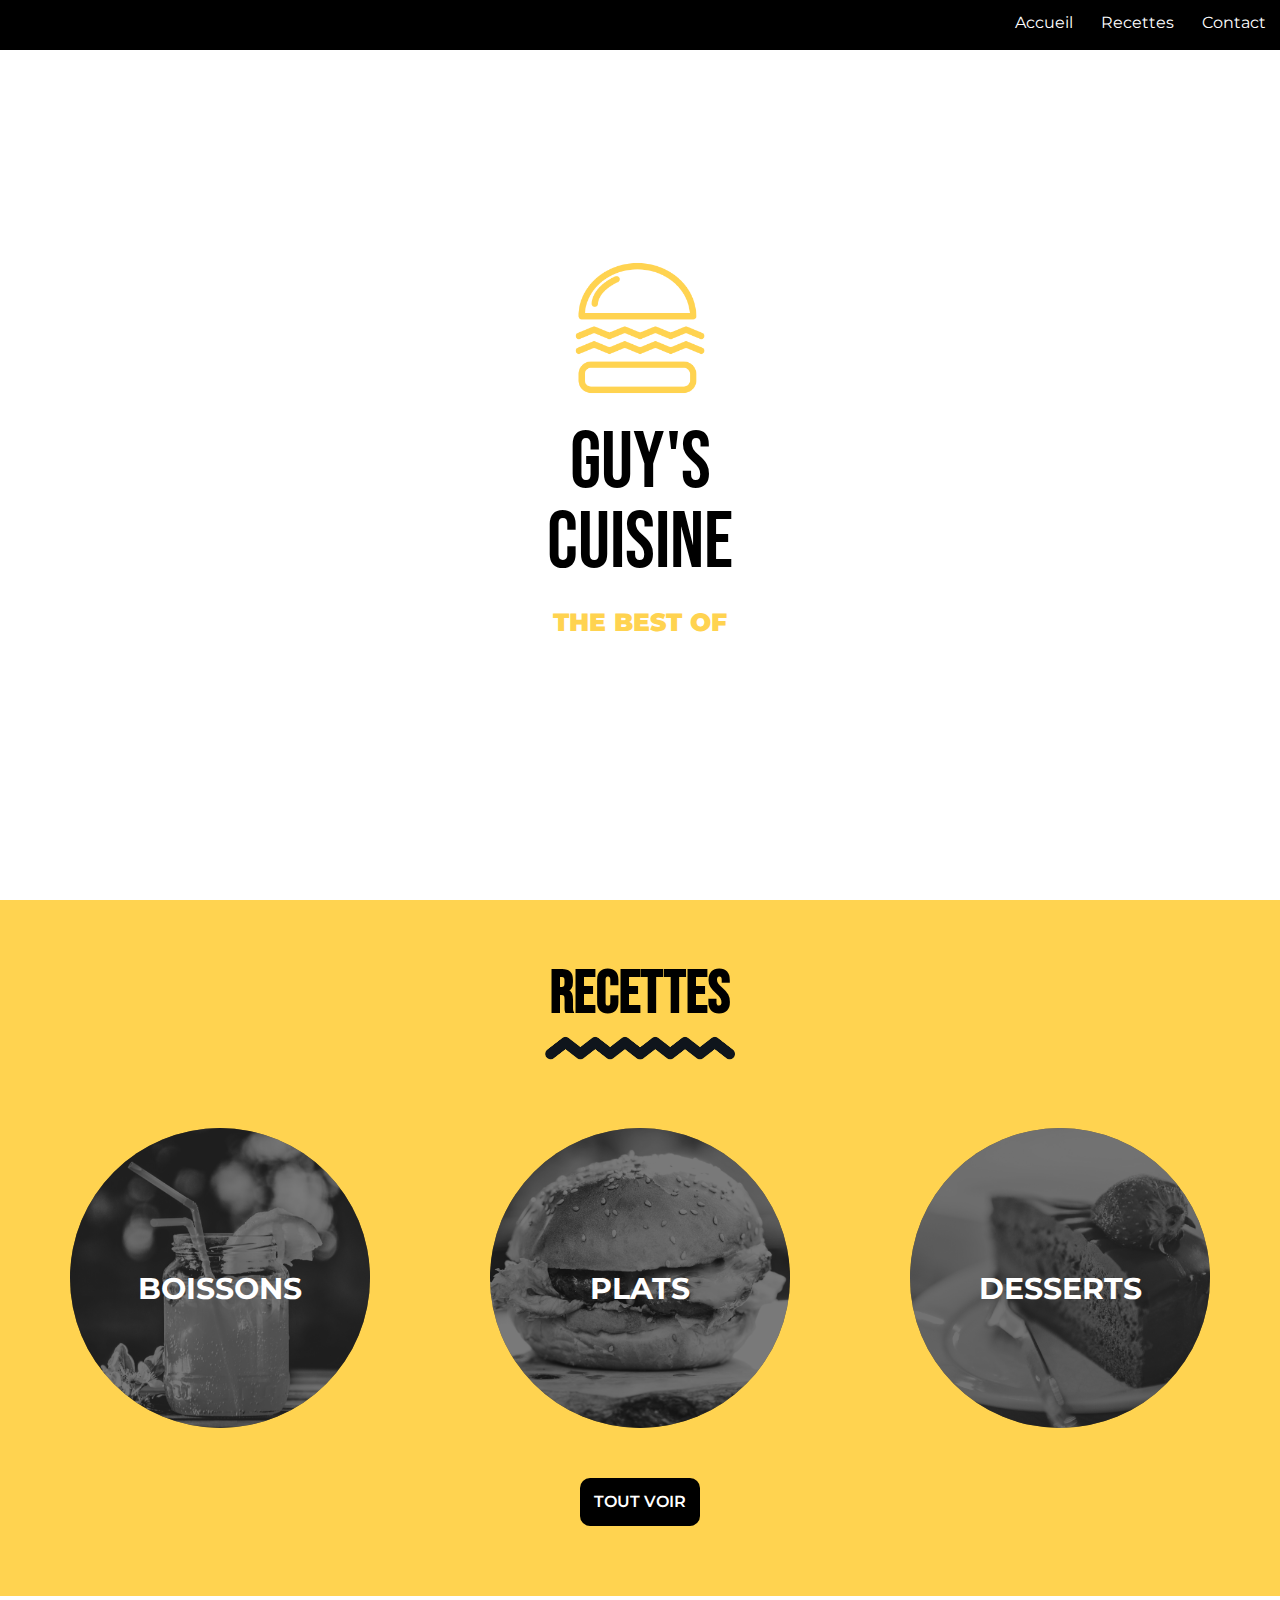
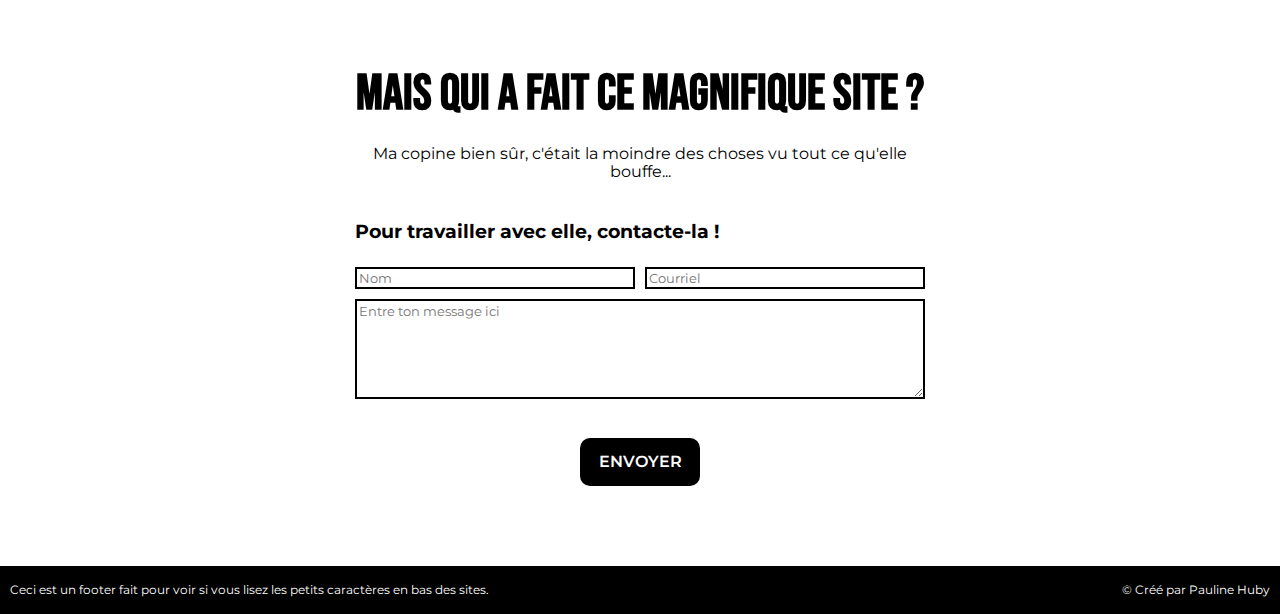
<file: index.html>
<!DOCTYPE html>
<html>

<head>
	<meta charset="utf-8" />
	<link rel="stylesheet" href="style.css" />
	<link rel="preconnect" href="https://fonts.gstatic.com">
	<link href="https://fonts.googleapis.com/css2?family=Bebas+Neue&family=Montserrat&display=swap" rel="stylesheet">
	<title>Guys Cuisine</title>
</head>

<body>

	<div id="container">

<!-- START NAV -->

<nav>
	<ul>
		<li><a href="index.html#welcome-section">Accueil</a></li>
		<li><a href="index.html#recipes-section">Recettes</a></li>
		<li><a href="index.html#contact-section">Contact</a></li>
	</ul>

</nav>

<!-- END NAV -->


<!-- START WECOME SECTION -->

<section class="welcome-section" id="welcome-section">
	
	<img src="images/burger.png" alt="burger" />
	<h1>Guy's</br>Cuisine</h1>
	<p>The best of</p>
</section>

<!-- END WECOME SECTION -->

<!-- START RECETTES SECTION -->

<section class="recipes-section" id="recipes-section">

	<h2>Recettes</h2>
	<img class="_zigzagnoirsurjaune" src="images/zigzagnoirsurjaune.png" />

	<div class="categories-box">
		
		<a class="recipe-categorie" href="index-recettes.html#Boissons">
			<img src="images/drink-color.png" alt="Boissons" class="recipe-categorie_image" />
			<p class="recipe-categorie_title">Boissons</p>
		</a>

		<a class="recipe-categorie" href="index-recettes.html#Plats">
			<img src="images/burger-color.png" alt="Plats" class="recipe-categorie_image" />
			<p class="recipe-categorie_title">Plats</p>
		</a>

		<a class="recipe-categorie" href="index-recettes.html#Desserts">
			<img src="images/cake-color.png" alt="Desserts" class="recipe-categorie_image" />
			<p class="recipe-categorie_title">Desserts</p>
		</a>

</div>

		<a href="index-recettes.html" class="button">Tout voir</a>

</section>

<!-- END RECETTES SECTION -->

<!-- START CONTACT SECTION -->

<section class="contact-section" id="contact-section">

	<h2>Mais qui a fait ce magnifique site ?</h2>
	<p>Ma copine bien sûr, c'était la moindre des choses vu tout ce qu'elle bouffe...</p>

	<form class="contact-form" method="" action="">
	
		<h3>Pour travailler avec elle, contacte-la !</h3>

		<div class="contact-form_name-mail">
		<label for="name"></label>
		<input type="text" name="name" id="name" class="contact-form_name" placeholder="Nom" />

		<label for="mail"></label>
		<input type="email" name="mail" id="mail" class="contact-form_mail" placeholder="Courriel" />
		</div>

		<div>
		<label for="message"></label>
		<textarea name="message" id="message" class="contact-form_message" placeholder="Entre ton message ici"></textarea>
		</div>

		<a href="#" class="button">Envoyer</a>

	</form>
	
</section>

<!-- END CONTACT SECTION -->

<!-- START FOOTER SECTION -->

<footer>
	
	<p>Ceci est un footer fait pour voir si vous lisez les petits caractères en bas des sites.</p>
	<p>© Créé par Pauline Huby</p>

</footer>

<!-- END FOOTER SECTION -->

</div>

</body>

</html>
</file>
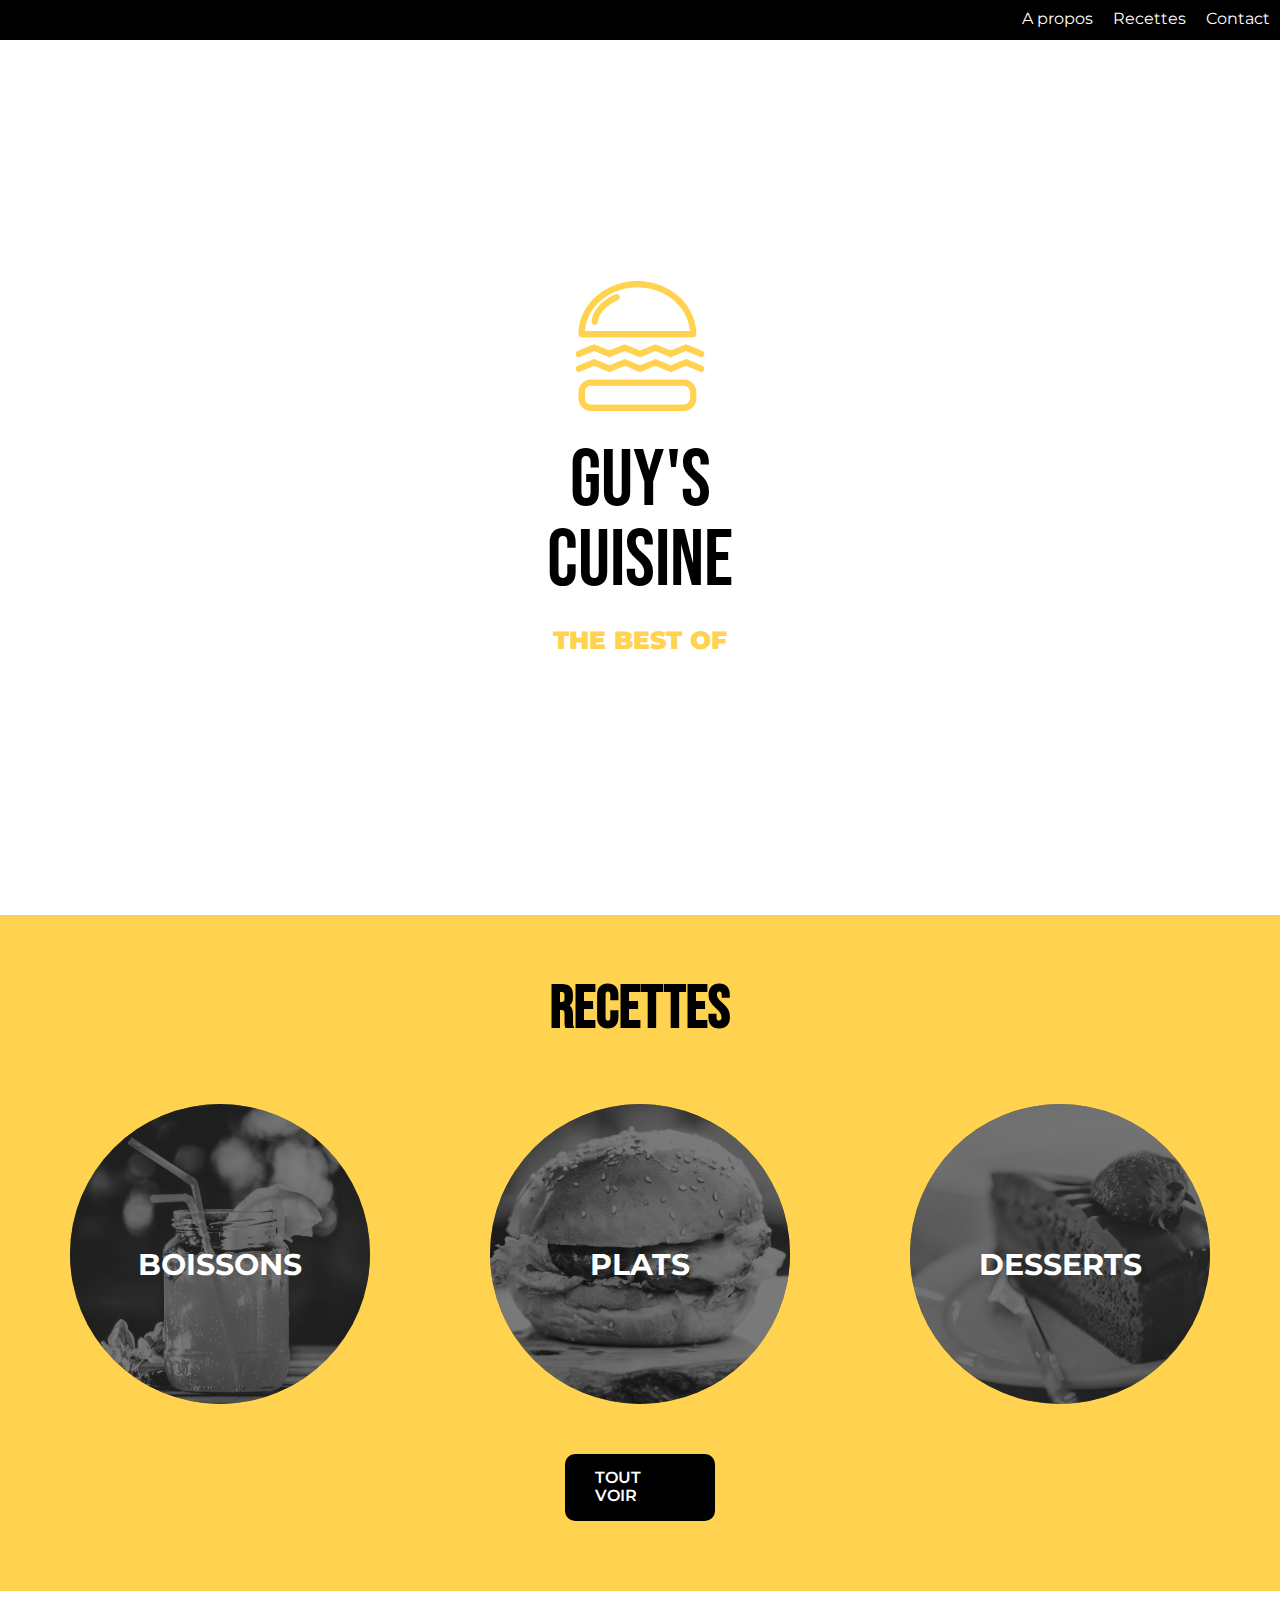
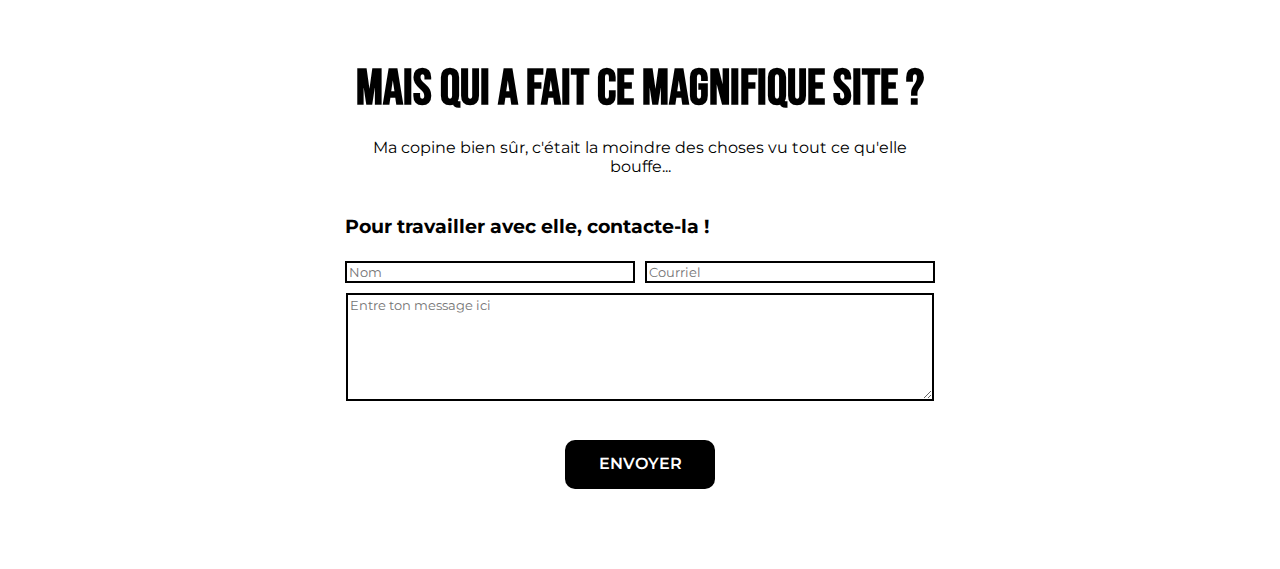
<file: public/index.html>
<!DOCTYPE html>
<html>

<head>
	<meta charset="utf-8" />
	<link rel="stylesheet" href="style.css" />
	<link rel="preconnect" href="https://fonts.gstatic.com">
	<link href="https://fonts.googleapis.com/css2?family=Bebas+Neue&family=Montserrat&display=swap" rel="stylesheet">
	<title>Guys Cuisine</title>
</head>

<body>

	<div id="container">

<!-- START NAV -->

<nav>
	<ul>
		<li><a href="#welcome-section">A propos</a></li>
		<li><a href="#recipes-section">Recettes</a></li>
		<li><a href="#contact-section">Contact</a></li>
	</ul>

</nav>

<!-- END NAV -->


<!-- START WECOME SECTION -->

<section class="welcome-section" id="welcome-section">
	
	<img src="../images/burger.png" alt="burger" />
	<h1>Guy's</br>Cuisine</h1>
	<p>The best of</p>
</section>

<!-- END WECOME SECTION -->

<!-- START RECETTES SECTION -->

<section class="recipes-section" id="recipes-section">

	<h1>Recettes</h1>

	<div class="categories-box">
		
		<a class="recipe-categorie" href="index-recettes.html#Boissons">
			<img src="../images/drink-color.png" alt="Boissons" class="recipe-categorie_image" />
			<p class="recipe-categorie_title">Boissons</p>
		</a>

		<a class="recipe-categorie" href="index-recettes.html#Plats">
			<img src="../images/burger-color.png" alt="Plats" class="recipe-categorie_image" />
			<p class="recipe-categorie_title">Plats</p>
		</a>

		<a class="recipe-categorie" href="index-recettes.html#Desserts">
			<img src="../images/cake-color.png" alt="Desserts" class="recipe-categorie_image" />
			<p class="recipe-categorie_title">Desserts</p>
		</a>

</div>

		<a href="index-recettes.html" class="button">Tout voir</a>

</section>

<!-- END RECETTES SECTION -->

<!-- START CONTACT SECTION -->

<section class="contact-section" id="contact-section">

	<h2>Mais qui a fait ce magnifique site ?</h2>
	<p>Ma copine bien sûr, c'était la moindre des choses vu tout ce qu'elle bouffe...</p>

	<form class="contact-form" method="" action="">
	
		<h3>Pour travailler avec elle, contacte-la !</h3>

		<div class="contact-form_name-mail">
		<label for="name"></label>
		<input type="text" name="name" id="name" class="contact-form_name" placeholder="Nom" />

		<label for="mail"></label>
		<input type="email" name="mail" id="mail" class="contact-form_mail" placeholder="Courriel" />
		</div>

		<div>
		<label for="message"></label>
		<textarea name="message" id="message" class="contact-form_message" placeholder="Entre ton message ici"></textarea>
		</div>

		<a href="#" class="button">Envoyer</a>

	</form>
	
</section>

<!-- END CONTACT SECTION -->

</div>

</body>

</html>
</file>
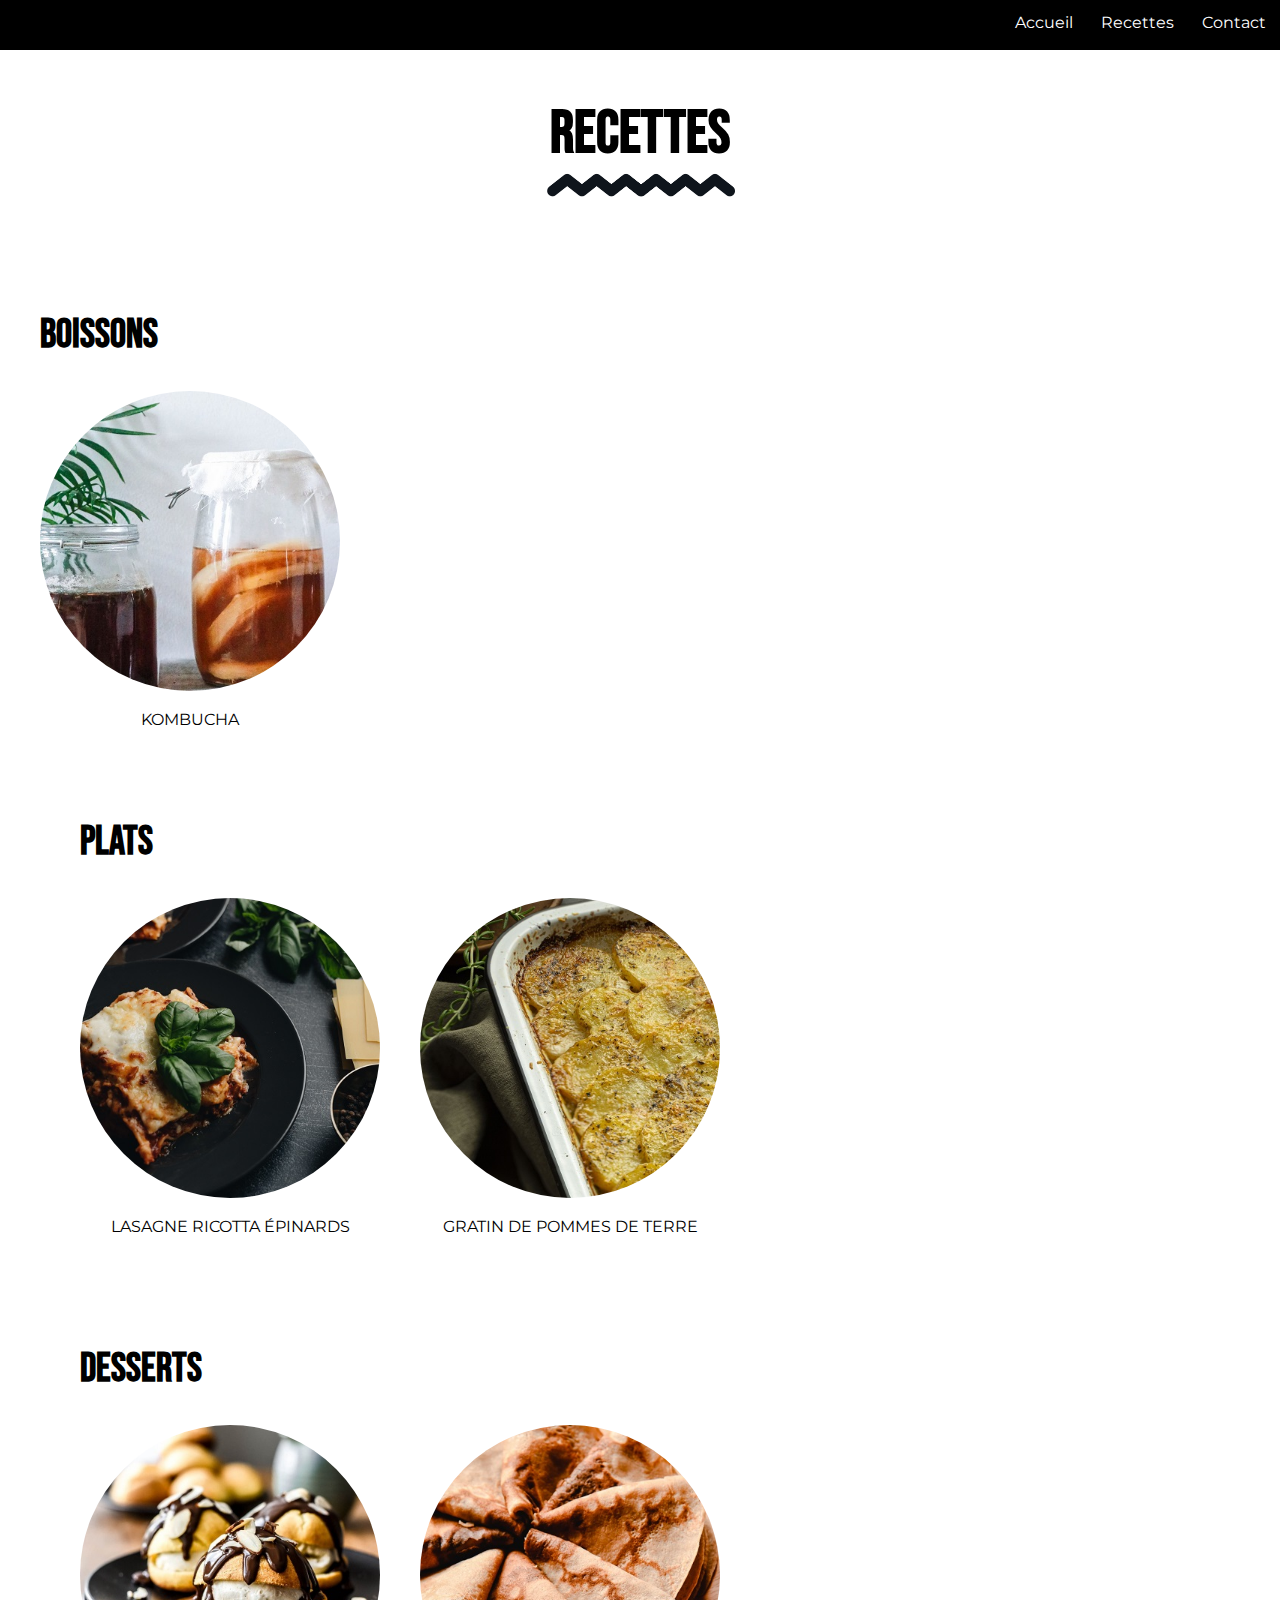
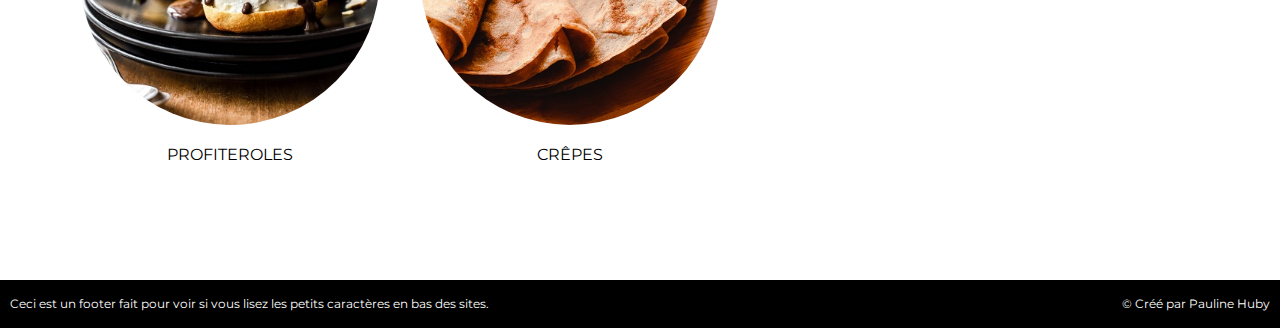
<file: index-recettes.html>
<!DOCTYPE html>
<html>

<head>
	<meta charset="utf-8" />
	<link rel="stylesheet" href="style.css" />
	<link rel="preconnect" href="https://fonts.gstatic.com">
	<link href="https://fonts.googleapis.com/css2?family=Bebas+Neue&family=Montserrat&display=swap" rel="stylesheet">
	<title>Guys Cuisine Recettes</title>
</head>

<body>

	<div id="container">

<!-- START NAV -->

<nav>
	<ul>
		<li><a href="index.html#welcome-section">Accueil</a></li>
		<li><a href="index.html#recipes-section">Recettes</a></li>
		<li><a href="index.html#contact-section">Contact</a></li>
	</ul>

</nav>

<!-- END NAV -->

<!-- START RECIPES -->

<section class="recipes-title">
	<h1>Recettes</h1>
	<img class="_zigzagnoirsurblanc" src="../images/zigzagnoirsurblanc.png" />
</section>

<section class="recipes-index" id="Boissons">
	<h2>Boissons</h2>

	<div class="categories-box">
		<a class="recipe-preview" href="./recette-kombucha.html">
			<img src="images/kombucha-petit.jpeg" alt="kombucha" class="recipe-preview_image" />
			<p class="recipe-preview_title">Kombucha</p>
		</a>
	</div>

	<section class="recipes-index" id="Plats">

		<h2>Plats</h2>

		<div class="categories-box">
			<a class="recipe-preview" href="./recette-lasagne.html">
				<img src="images/lasagne-petit.jpg" alt="lasagne" class="recipe-preview_image" />
				<p class="recipe-preview_title">Lasagne ricotta épinards</p>
			</a>
		
			<a class="recipe-preview" href="./recette-gratin.html">
				<img src="images/gratin-petit.jpg" alt="gratin" class="recipe-preview_image" />
				<p class="recipe-preview_title">Gratin de pommes de terre</p>
			</a>
		</div>

	</section>

	<section class="recipes-index" id="Desserts">
		
		<h2>Desserts</h2>

		<div class="categories-box">
			<a class="recipe-preview" href="./recette-profiteroles.html">
				<img src="images/profiterole-petit.jpg" alt="profiterole" class="recipe-preview_image" />
				<p class="recipe-preview_title">Profiteroles</p>
			</a>
		
			<a class="recipe-preview" href="./recette-crepes.html">
				<img src="images/crepe-petit.jpg" alt="crepe" class="recipe-preview_image" />
				<p class="recipe-preview_title">Crêpes</p>
			</a>

		</div>

	</section>

</section>
	
<!-- END RECIPES -->

<!-- START FOOTER SECTION -->

<footer>
	
	<p>Ceci est un footer fait pour voir si vous lisez les petits caractères en bas des sites.</p>
	<p>© Créé par Pauline Huby</p>

</footer>

<!-- END FOOTER SECTION -->


</div>

</body>

</html>
</file>
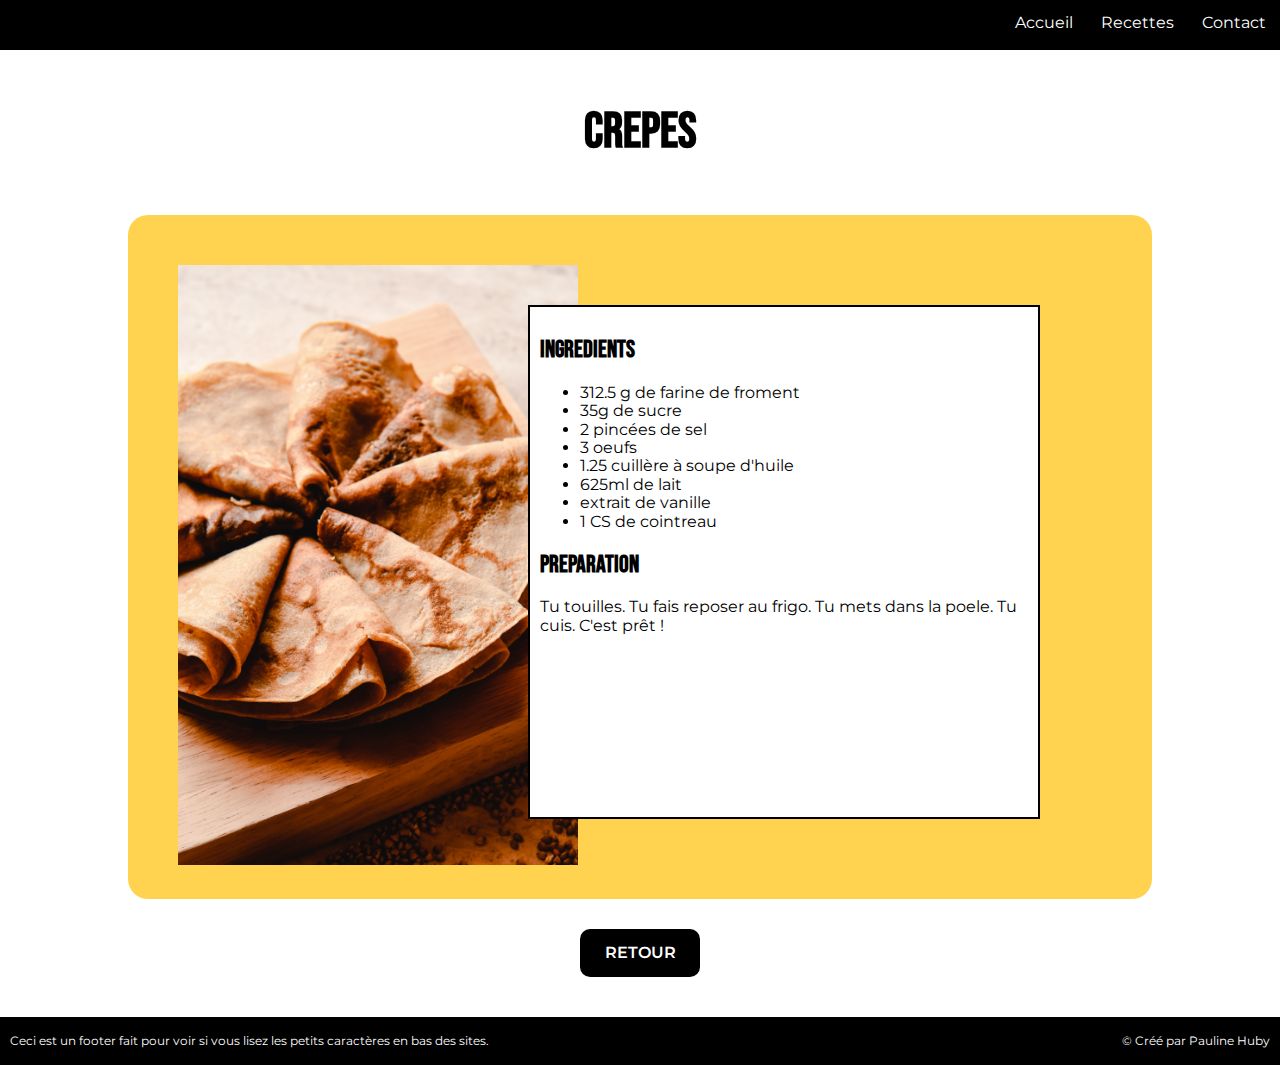
<file: recette-crepes.html>
<!DOCTYPE html>
<html>

<head>
	<meta charset="utf-8" />
	<link rel="stylesheet" href="style.css" />
	<link rel="preconnect" href="https://fonts.gstatic.com">
	<link href="https://fonts.googleapis.com/css2?family=Bebas+Neue&family=Montserrat&display=swap" rel="stylesheet">
	<title>Guys Cuisine Recette Crepes</title>
</head>

<body>

	<div id="container">

<!-- START NAV -->

<nav>
	<ul>
		<li><a href="index.html#welcome-section">Accueil</a></li>
		<li><a href="index.html#recipes-section">Recettes</a></li>
		<li><a href="index.html#contact-section">Contact</a></li>
	</ul>

</nav>

<!-- END NAV -->


<h1 class="recipe-title">Crepes</h1>

<div class="color-bloc">
	<div>
	<img src="images/crepe.jpg" alt="crepes" class="color-bloc_recipe-image" /> </div>

	<div class="recipe-details">
		
		<h2>Ingredients</h2>
		<ul>
			<li>312.5 g de farine de froment</li>
			<li>35g de sucre</li>
			<li>2 pincées de sel</li>
			<li>3 oeufs</li>
			<li>1.25 cuillère à soupe d'huile</li>
			<li>625ml de lait</li>
			<li>extrait de vanille</li>
			<li>1 CS de cointreau</li>
		</ul>

		<h2>Preparation</h2>
		<p>Tu touilles. Tu fais reposer au frigo. Tu mets dans la poele. Tu cuis. C'est prêt !</p>

	</div>

</div>

<a href="index-recettes.html" class="button">Retour</a>

<!-- START FOOTER SECTION -->

<footer>
	
	<p>Ceci est un footer fait pour voir si vous lisez les petits caractères en bas des sites.</p>
	<p>© Créé par Pauline Huby</p>

</footer>

<!-- END FOOTER SECTION -->


</div>

</body>

</html>
</file>
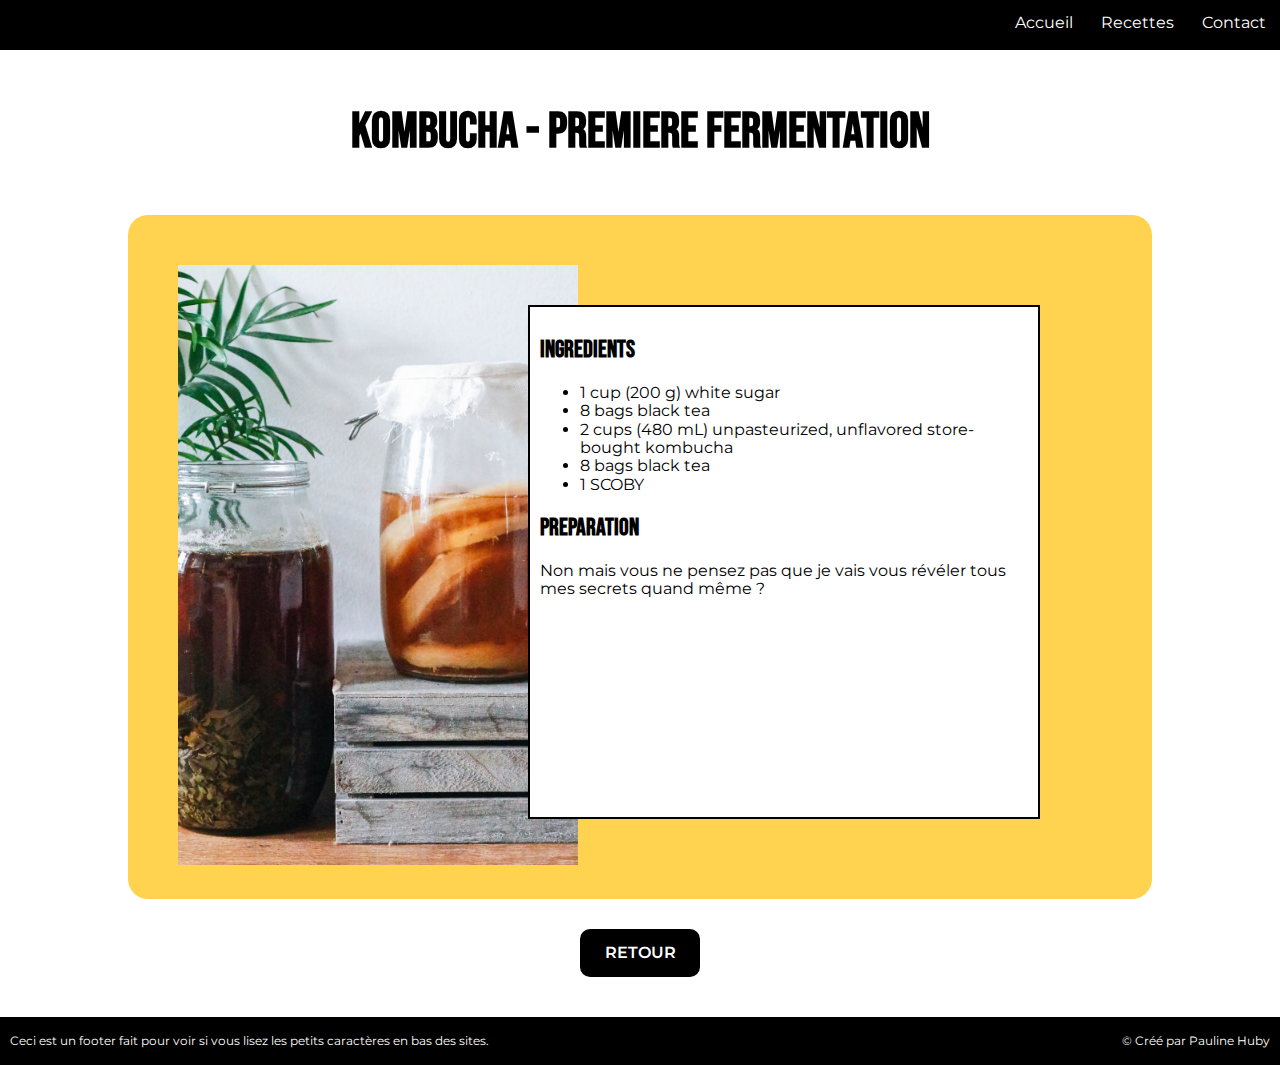
<file: recette-kombucha.html>
<!DOCTYPE html>
<html>

<head>
	<meta charset="utf-8" />
	<link rel="stylesheet" href="style.css" />
	<link rel="preconnect" href="https://fonts.gstatic.com">
	<link href="https://fonts.googleapis.com/css2?family=Bebas+Neue&family=Montserrat&display=swap" rel="stylesheet">
	<title>Guys Cuisine Recette Kombucha</title>
</head>

<body>

	<div id="container">

<!-- START NAV -->

<nav>
	<ul>
		<li><a href="index.html#welcome-section">Accueil</a></li>
		<li><a href="index.html#recipes-section">Recettes</a></li>
		<li><a href="index.html#contact-section">Contact</a></li>
	</ul>

</nav>

<!-- END NAV -->


<h1 class="recipe-title">Kombucha - Premiere Fermentation</h1>

<div class="color-bloc">
	<div>
	<img src="images/kombucha.jpeg" alt="jares de kombucha" class="color-bloc_recipe-image" /> </div>

	<div class="recipe-details">

		<h2>Ingredients</h2>
		<ul>
			<li>1 cup (200 g) white sugar</li>
			<li>8 bags black tea</li>
			<li>2 cups (480 mL) unpasteurized, unflavored store-bought kombucha</li>
			<li>8 bags black tea</li>
			<li>1 SCOBY</li>
		</ul>

		<h2>Preparation</h2>
		<p>Non mais vous ne pensez pas que je vais vous révéler tous mes secrets quand même ?</p>

	</div>

</div>

<a href="index-recettes.html" class="button">Retour</a>

<!-- START FOOTER SECTION -->

<footer>
	
	<p>Ceci est un footer fait pour voir si vous lisez les petits caractères en bas des sites.</p>
	<p>© Créé par Pauline Huby</p>

</footer>

<!-- END FOOTER SECTION -->


</div>

</body>

</html>
</file>
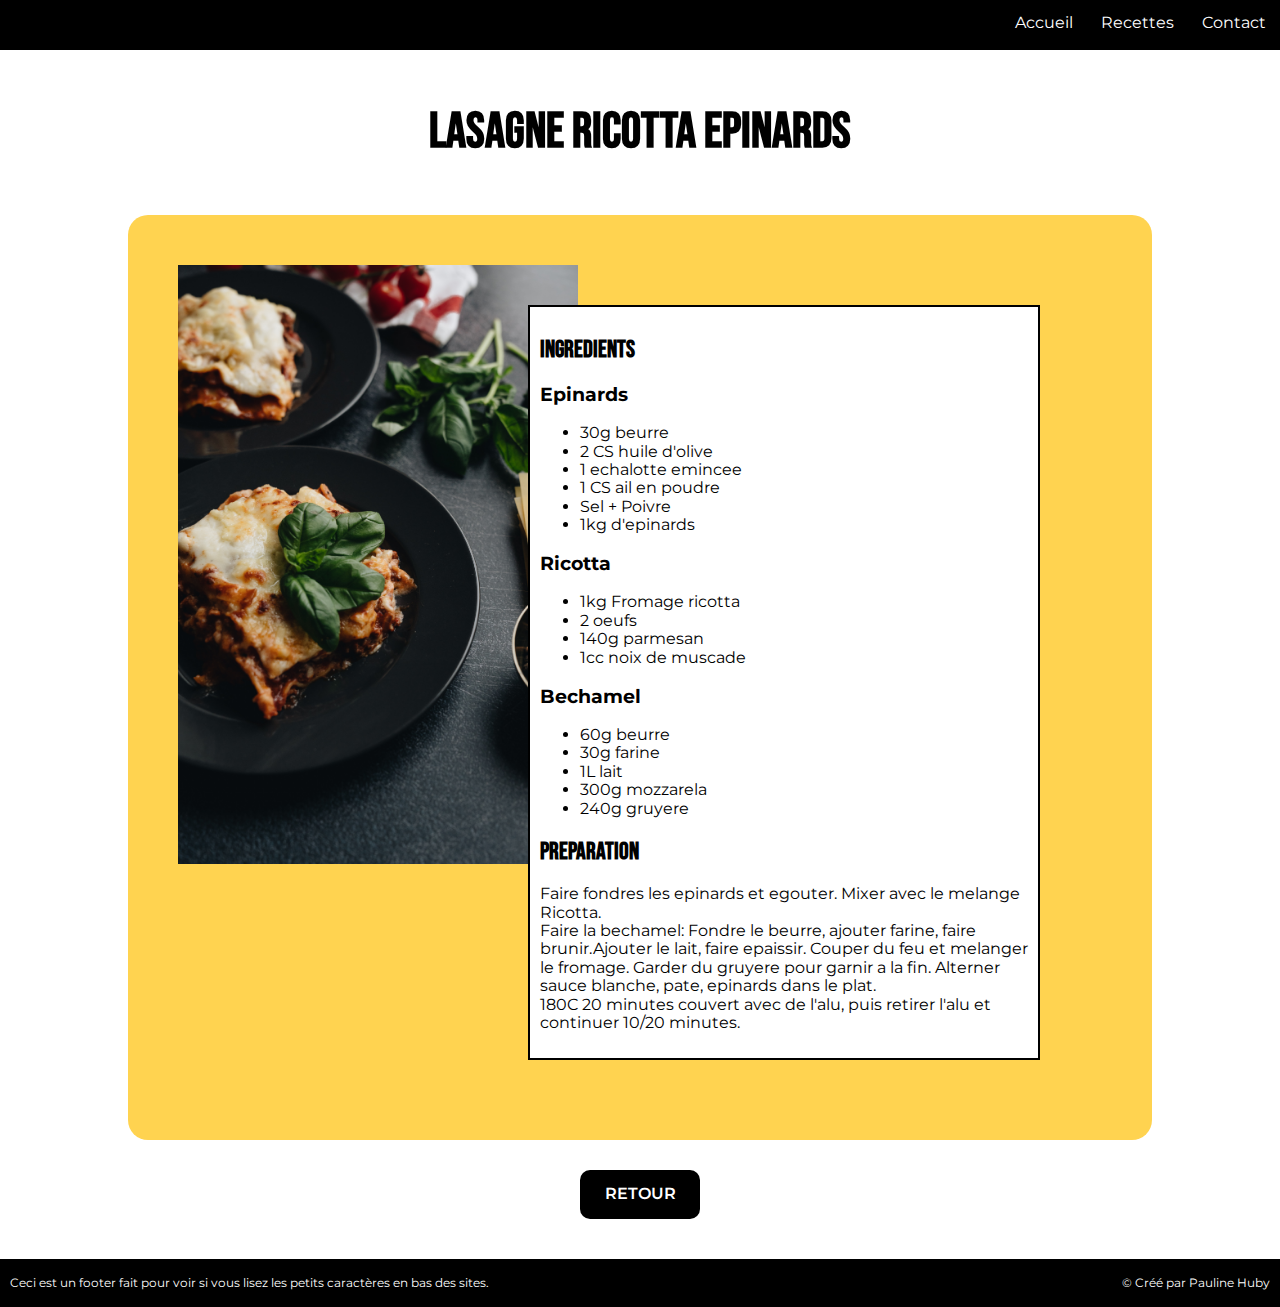
<file: recette-lasagne.html>
<!DOCTYPE html>
<html>

<head>
	<meta charset="utf-8" />
	<link rel="stylesheet" href="style.css" />
	<link rel="preconnect" href="https://fonts.gstatic.com">
	<link href="https://fonts.googleapis.com/css2?family=Bebas+Neue&family=Montserrat&display=swap" rel="stylesheet">
	<title>Guys Cuisine Recette Lasagne</title>
</head>

<body>

	<div id="container">

<!-- START NAV -->

<nav>
	<ul>
		<li><a href="index.html#welcome-section">Accueil</a></li>
		<li><a href="index.html#recipes-section">Recettes</a></li>
		<li><a href="index.html#contact-section">Contact</a></li>
	</ul>

</nav>

<!-- END NAV -->


<h1 class="recipe-title">Lasagne Ricotta Epinards</h1>

<div class="color-bloc">
	<div>
	<img src="images/lasagne.jpg" alt="assiette de lasagne" class="color-bloc_recipe-image" /> </div>

	<div class="recipe-details">
		
		<h2>Ingredients</h2>

		<h3>Epinards</h3>
		<ul>
			<li>30g beurre</li>
			<li>2 CS huile d'olive</li>
			<li>1 echalotte emincee</li>
			<li>1 CS ail en poudre</li>
			<li>Sel + Poivre</li>
			<li>1kg d'epinards</li>
		</ul>

		<h3>Ricotta</h3>
		<ul>
			<li>1kg Fromage ricotta</li>
			<li>2 oeufs</li>
			<li>140g parmesan</li>
			<li>1cc noix de muscade</li>
		</ul>

		<h3>Bechamel</h3>
		<ul>
			<li>60g beurre</li>
			<li>30g farine</li>
			<li>1L lait</li>
			<li>300g mozzarela</li>
			<li>240g gruyere</li>
		</ul>

		<h2>Preparation</h2>
		<p>Faire fondres les epinards et egouter. Mixer avec le melange Ricotta.</br>
			Faire la bechamel: Fondre le beurre, ajouter farine, faire brunir.Ajouter le lait, faire epaissir. Couper du feu et melanger le fromage. Garder du gruyere pour garnir a la fin.
			Alterner sauce blanche, pate, epinards dans le plat.</br>
			180C 20 minutes couvert avec de l'alu, puis retirer l'alu et continuer 10/20 minutes.</p>

	</div>

</div>

<a href="index-recettes.html" class="button">Retour</a>

<!-- START FOOTER SECTION -->

<footer>
	
	<p>Ceci est un footer fait pour voir si vous lisez les petits caractères en bas des sites.</p>
	<p>© Créé par Pauline Huby</p>

</footer>

<!-- END FOOTER SECTION -->


</div>

</body>

</html>
</file>
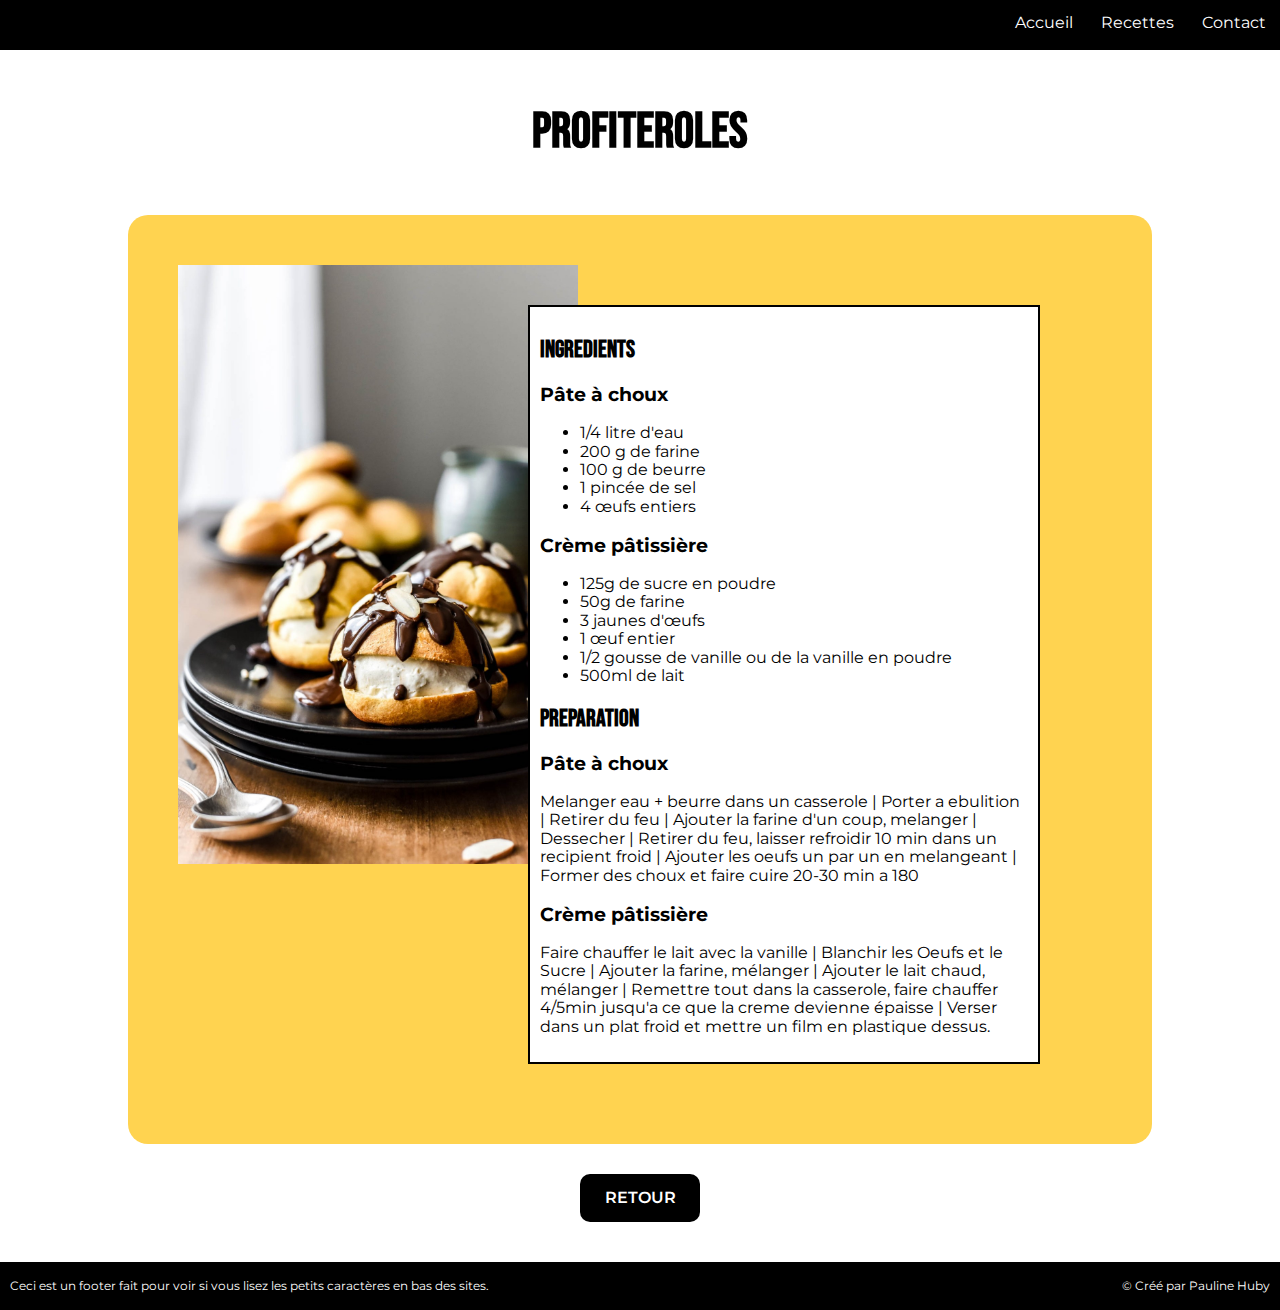
<file: recette-profiteroles.html>
<!DOCTYPE html>
<html>

<head>
	<meta charset="utf-8" />
	<link rel="stylesheet" href="style.css" />
	<link rel="preconnect" href="https://fonts.gstatic.com">
	<link href="https://fonts.googleapis.com/css2?family=Bebas+Neue&family=Montserrat&display=swap" rel="stylesheet">
	<title>Guys Cuisine Recette Profiteroles</title>
</head>

<body>

	<div id="container">

<!-- START NAV -->

<nav>
	<ul>
		<li><a href="index.html#welcome-section">Accueil</a></li>
		<li><a href="index.html#recipes-section">Recettes</a></li>
		<li><a href="index.html#contact-section">Contact</a></li>
	</ul>

</nav>

<!-- END NAV -->


<h1 class="recipe-title">Profiteroles</h1>

<div class="color-bloc">
	<div>
	<img src="images/profiterole.jpg" alt="profiteroles" class="color-bloc_recipe-image" /> </div>

	<div class="recipe-details">
		
		<h2>Ingredients</h2>

		<h3>Pâte à choux</h3>
		<ul>
			<li>1/4 litre d'eau</li>
			<li>200 g de farine</li>
			<li>100 g de beurre</li>
			<li>1 pincée de sel</li>
			<li>4 œufs entiers</li>
		</ul>

		<h3>Crème pâtissière</h3>
		<ul>
			<li>125g de sucre en poudre</li>
			<li>50g de farine</li>
			<li>3 jaunes d'œufs</li>
			<li>1 œuf entier</li>
			<li>1/2 gousse de vanille ou de la vanille en poudre</li>
			<li>500ml de lait</li>
		</ul>

		<h2>Preparation</h2>
		
		<h3>Pâte à choux</h3>
		<p>Melanger eau + beurre dans un casserole | Porter a ebulition | Retirer du feu | Ajouter la farine d'un coup, melanger | Dessecher | Retirer du feu, laisser refroidir 10 min dans un recipient froid | Ajouter les oeufs un par un en melangeant | Former des choux et faire cuire 20-30 min a 180</p>

		<h3>Crème pâtissière</h3>
		<p>Faire chauffer le lait avec la vanille | Blanchir les Oeufs et le Sucre | Ajouter la farine, mélanger | Ajouter le lait chaud, mélanger | Remettre tout dans la casserole, faire chauffer 4/5min jusqu'a ce que la creme devienne épaisse | Verser dans un plat froid et mettre un film en plastique dessus.</p>

	</div>

</div>

<a href="index-recettes.html" class="button">Retour</a>

<!-- START FOOTER SECTION -->

<footer>
	
	<p>Ceci est un footer fait pour voir si vous lisez les petits caractères en bas des sites.</p>
	<p>© Créé par Pauline Huby</p>

</footer>

<!-- END FOOTER SECTION -->


</div>

</body>

</html>
</file>
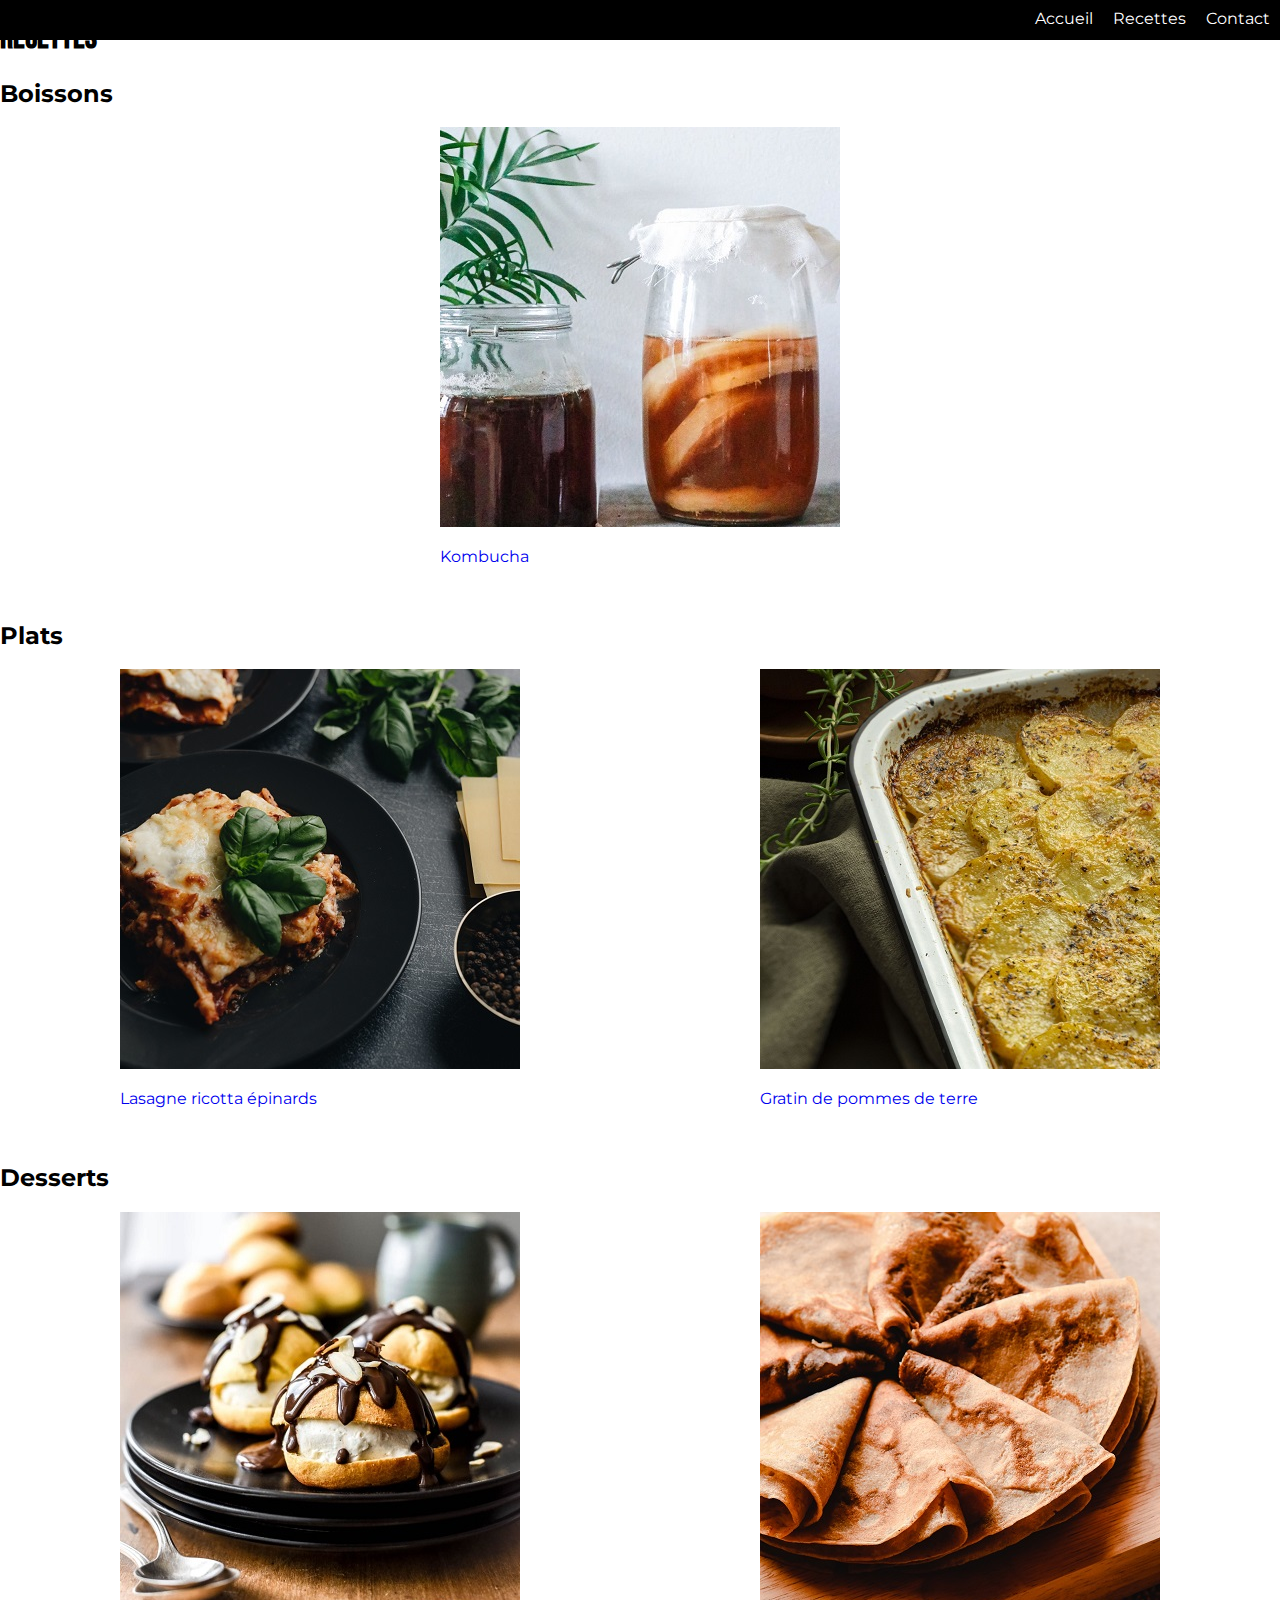
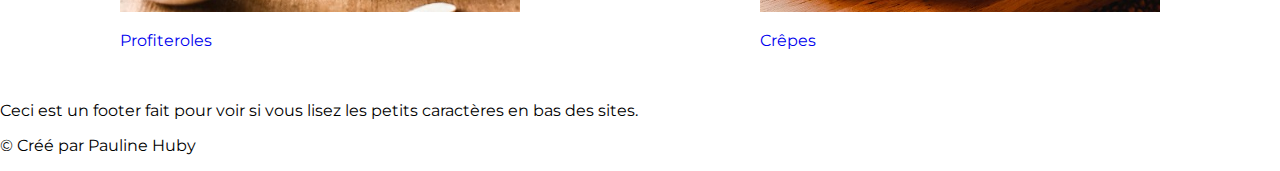
<file: public/index-recettes.html>
<!DOCTYPE html>
<html>

<head>
	<meta charset="utf-8" />
	<link rel="stylesheet" href="style.css" />
	<link rel="preconnect" href="https://fonts.gstatic.com">
	<link href="https://fonts.googleapis.com/css2?family=Bebas+Neue&family=Montserrat&display=swap" rel="stylesheet">
	<title>Guys Cuisine Recettes</title>
</head>

<body>

	<div id="container">

<!-- START NAV -->

<nav>
	<ul>
		<li><a href="index.html#welcome-section">Accueil</a></li>
		<li><a href="index.html#recipes-section">Recettes</a></li>
		<li><a href="index.html#contact-section">Contact</a></li>
	</ul>

</nav>

<!-- END NAV -->

<!-- START RECIPES -->

<section class="recipes-title">
	<h1>Recettes</h1>
</section>

<section class="recipes-index" id="Boissons">
	<h2>Boissons</h2>

	<div class="categories-box">
		<a class="recipe-preview" href="./recette-kombucha.html">
			<img src="../images/kombucha-petit.jpeg" alt="kombucha" class="recipe-preview_image" />
			<p class="recipe-preview_title">Kombucha</p>
		</a>
	</div>

	<section class="recipes-index" id="Plats">

		<h2>Plats</h2>

		<div class="categories-box">
			<a class="recipe-preview" href="./recette-lasagne.html">
				<img src="../images/lasagne-petit.jpg" alt="lasagne" class="recipe-preview_image" />
				<p class="recipe-preview_title">Lasagne ricotta épinards</p>
			</a>
		
			<a class="recipe-preview" href="./recette-gratin.html">
				<img src="../images/gratin-petit.jpg" alt="gratin" class="recipe-preview_image" />
				<p class="recipe-preview_title">Gratin de pommes de terre</p>
			</a>
		</div>

	</section>

	<section class="recipes-index" id="Desserts">
		
		<h2>Desserts</h2>

		<div class="categories-box">
			<a class="recipe-preview" href="./recette-profiterole.html">
				<img src="../images/profiterole-petit.jpg" alt="profiterole" class="recipe-preview_image" />
				<p class="recipe-preview_title">Profiteroles</p>
			</a>
		
			<a class="recipe-preview" href="./recette-crepe.html">
				<img src="../images/crepe-petit.jpg" alt="crepe" class="recipe-preview_image" />
				<p class="recipe-preview_title">Crêpes</p>
			</a>

		</div>

	</section>

</section>
	
<!-- END RECIPES -->

<!-- START FOOTER SECTION -->

<footer>
	
	<p>Ceci est un footer fait pour voir si vous lisez les petits caractères en bas des sites.</p>
	<p>© Créé par Pauline Huby</p>

</footer>

<!-- END FOOTER SECTION -->


</div>

</body>

</html>
</file>
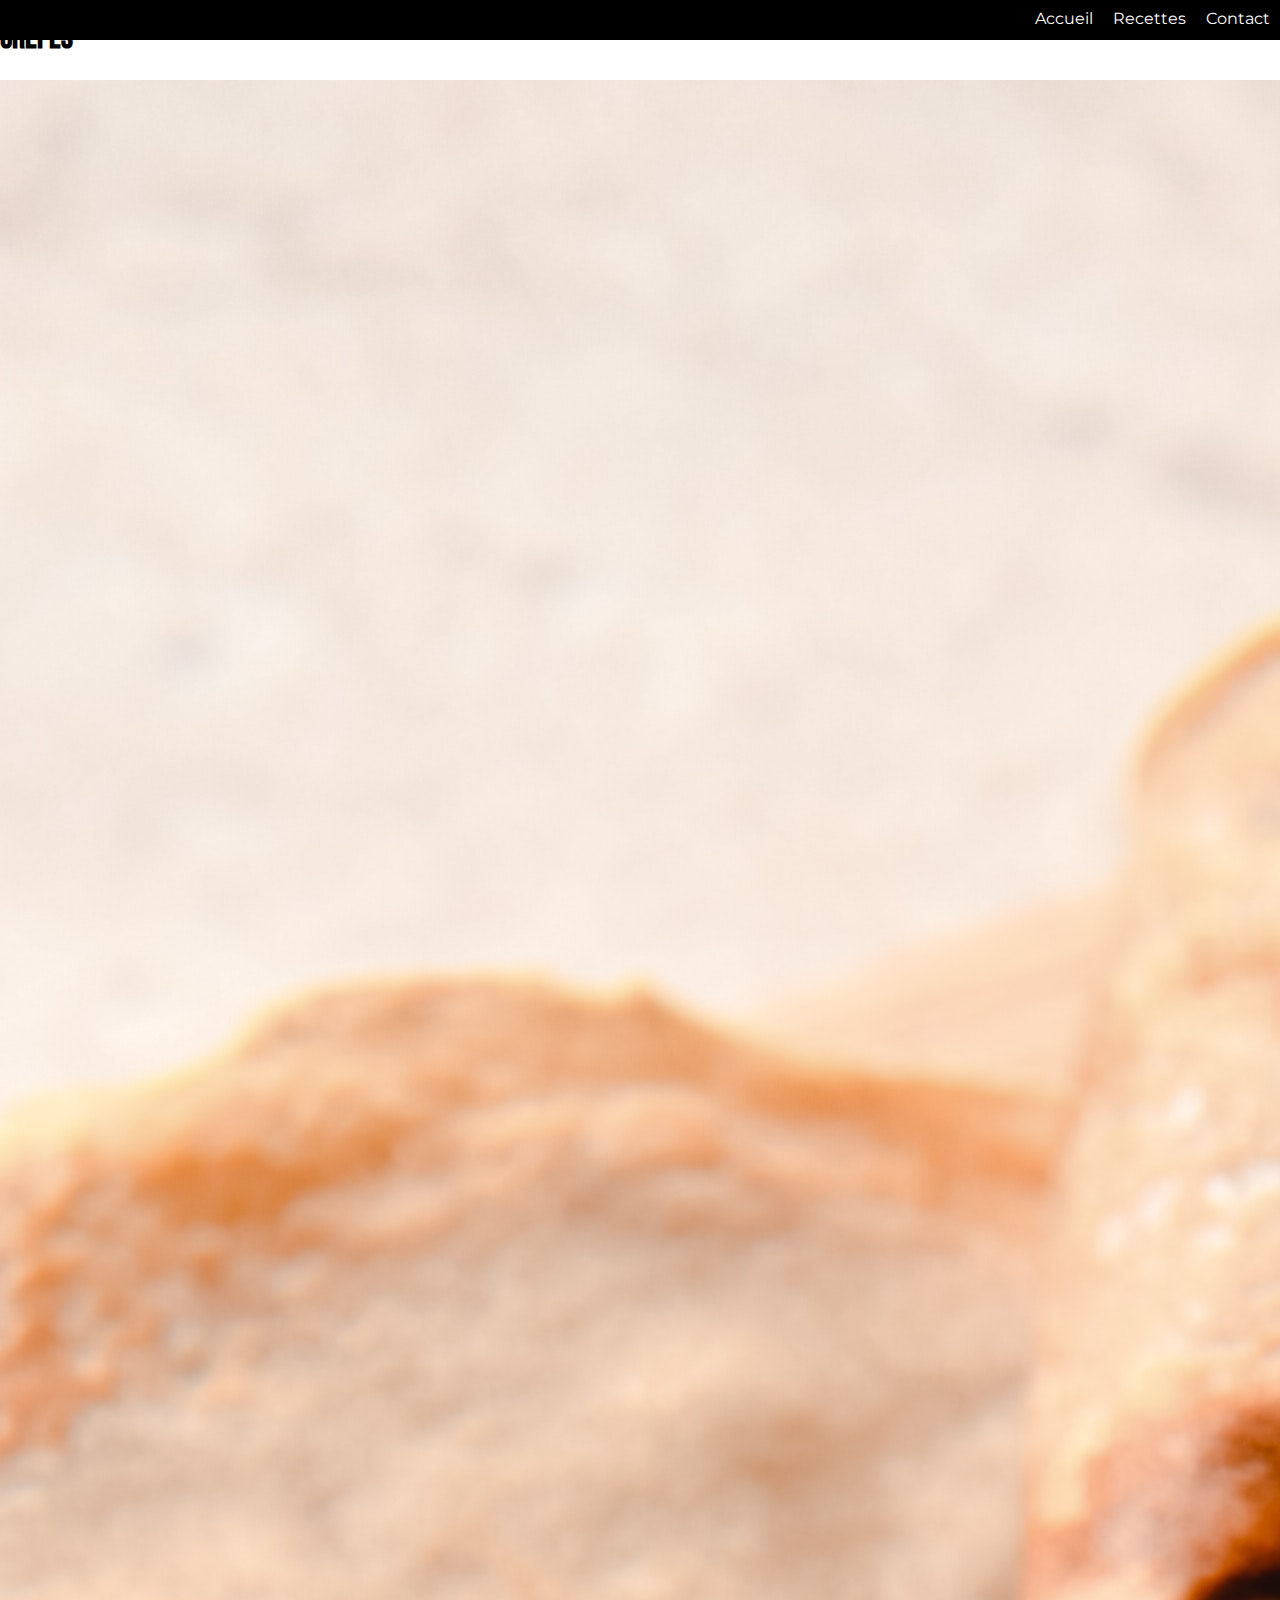
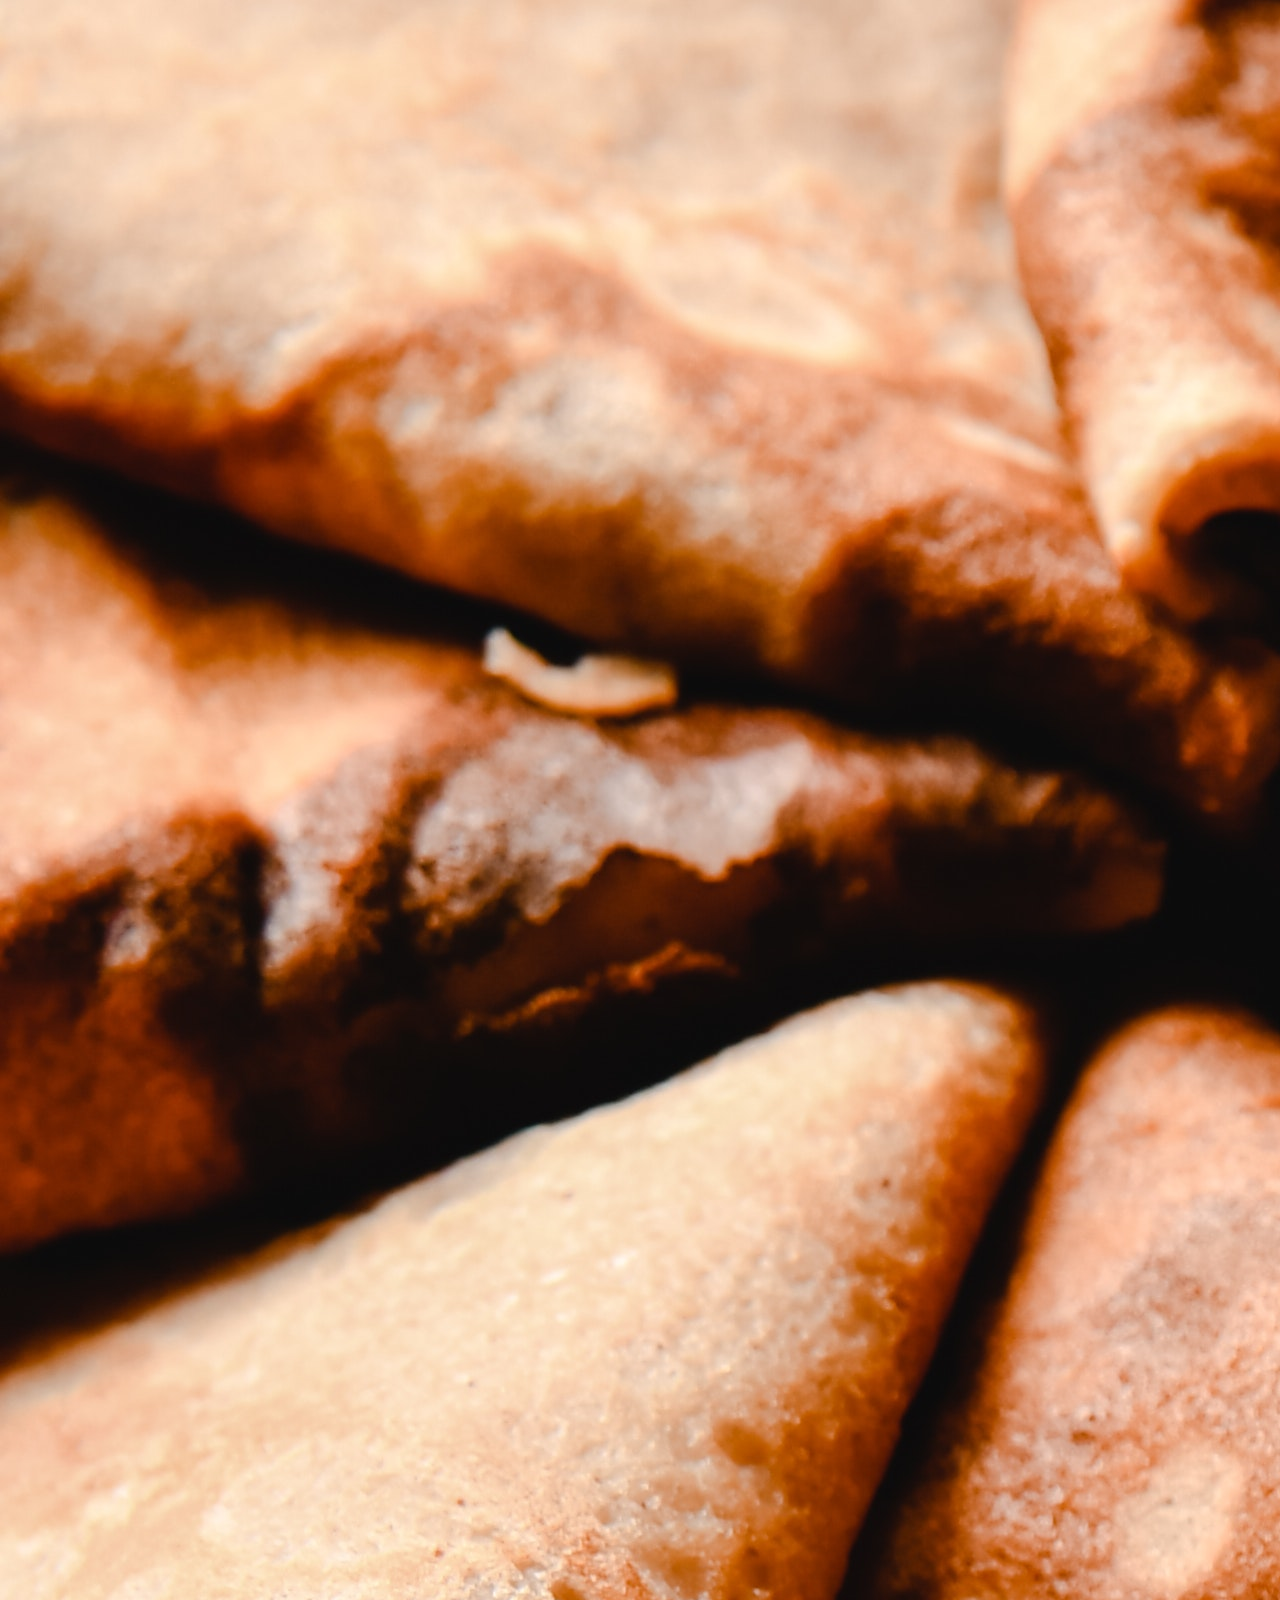
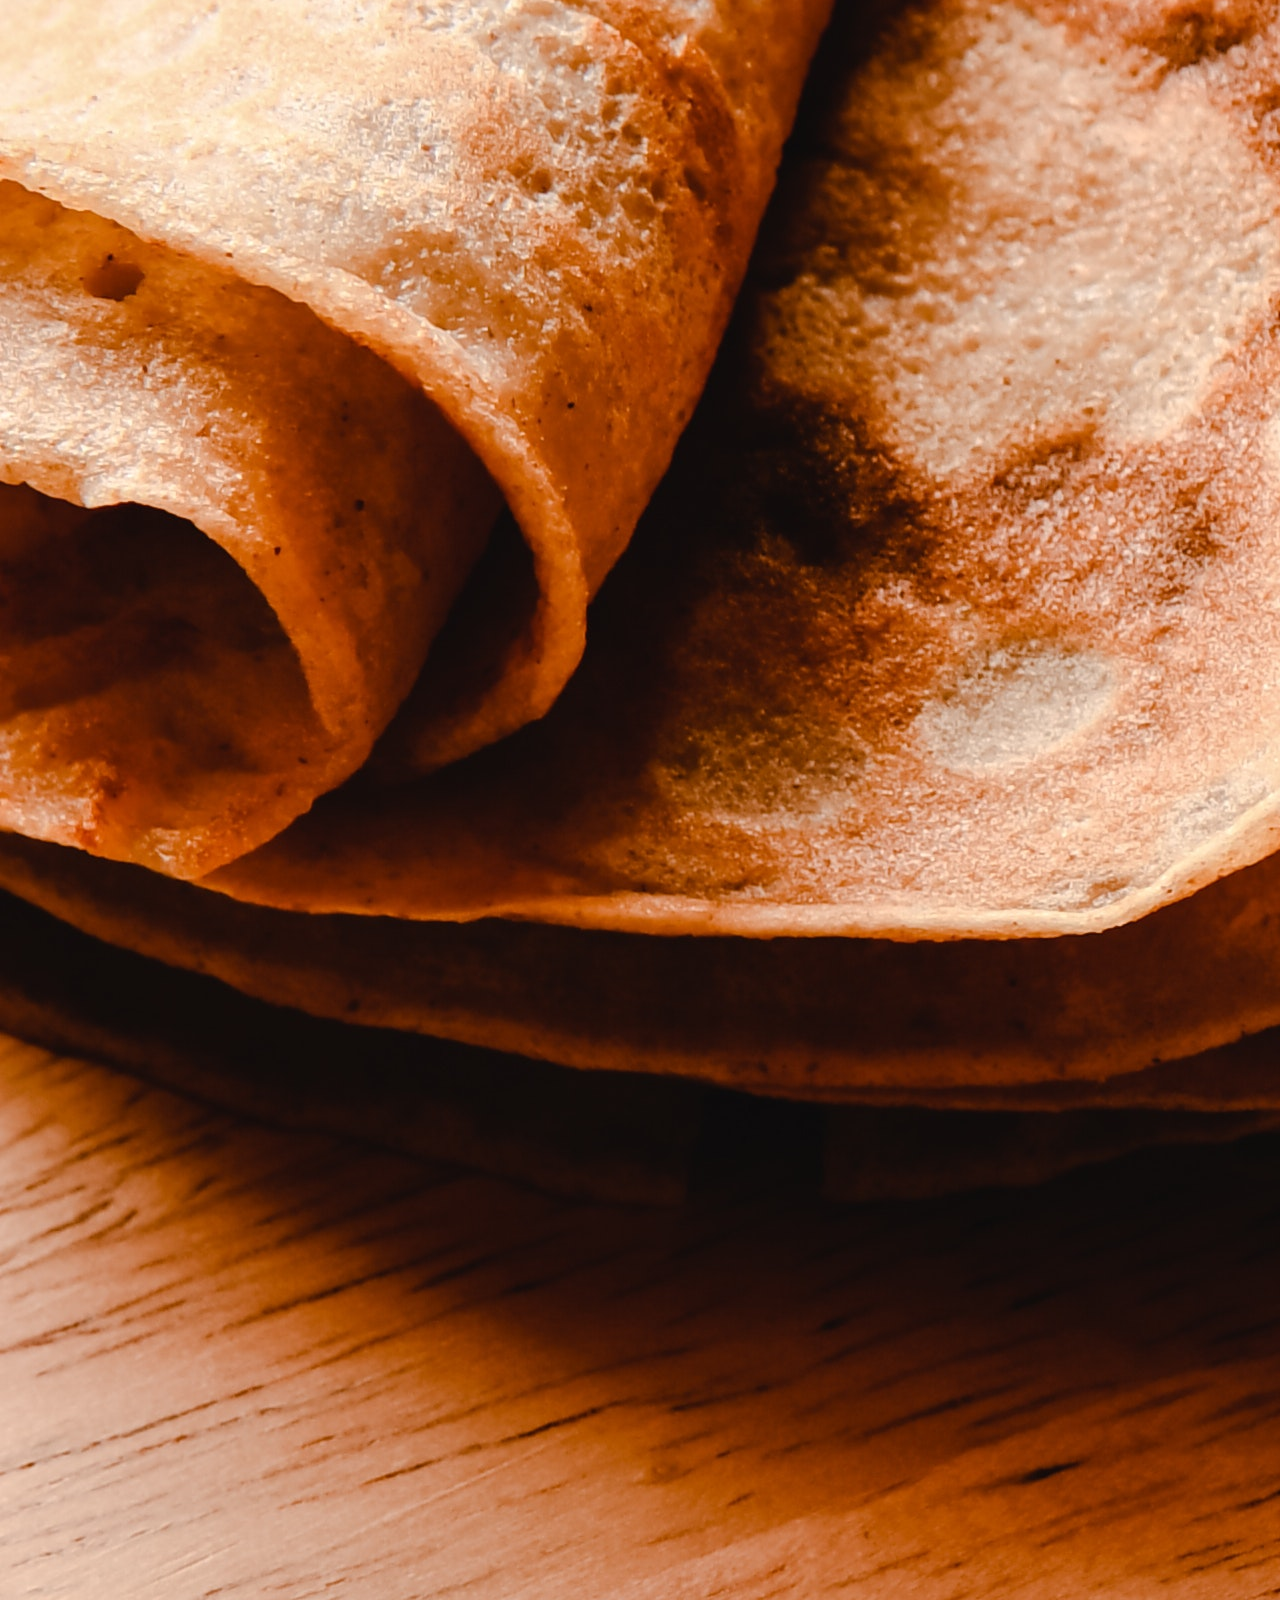
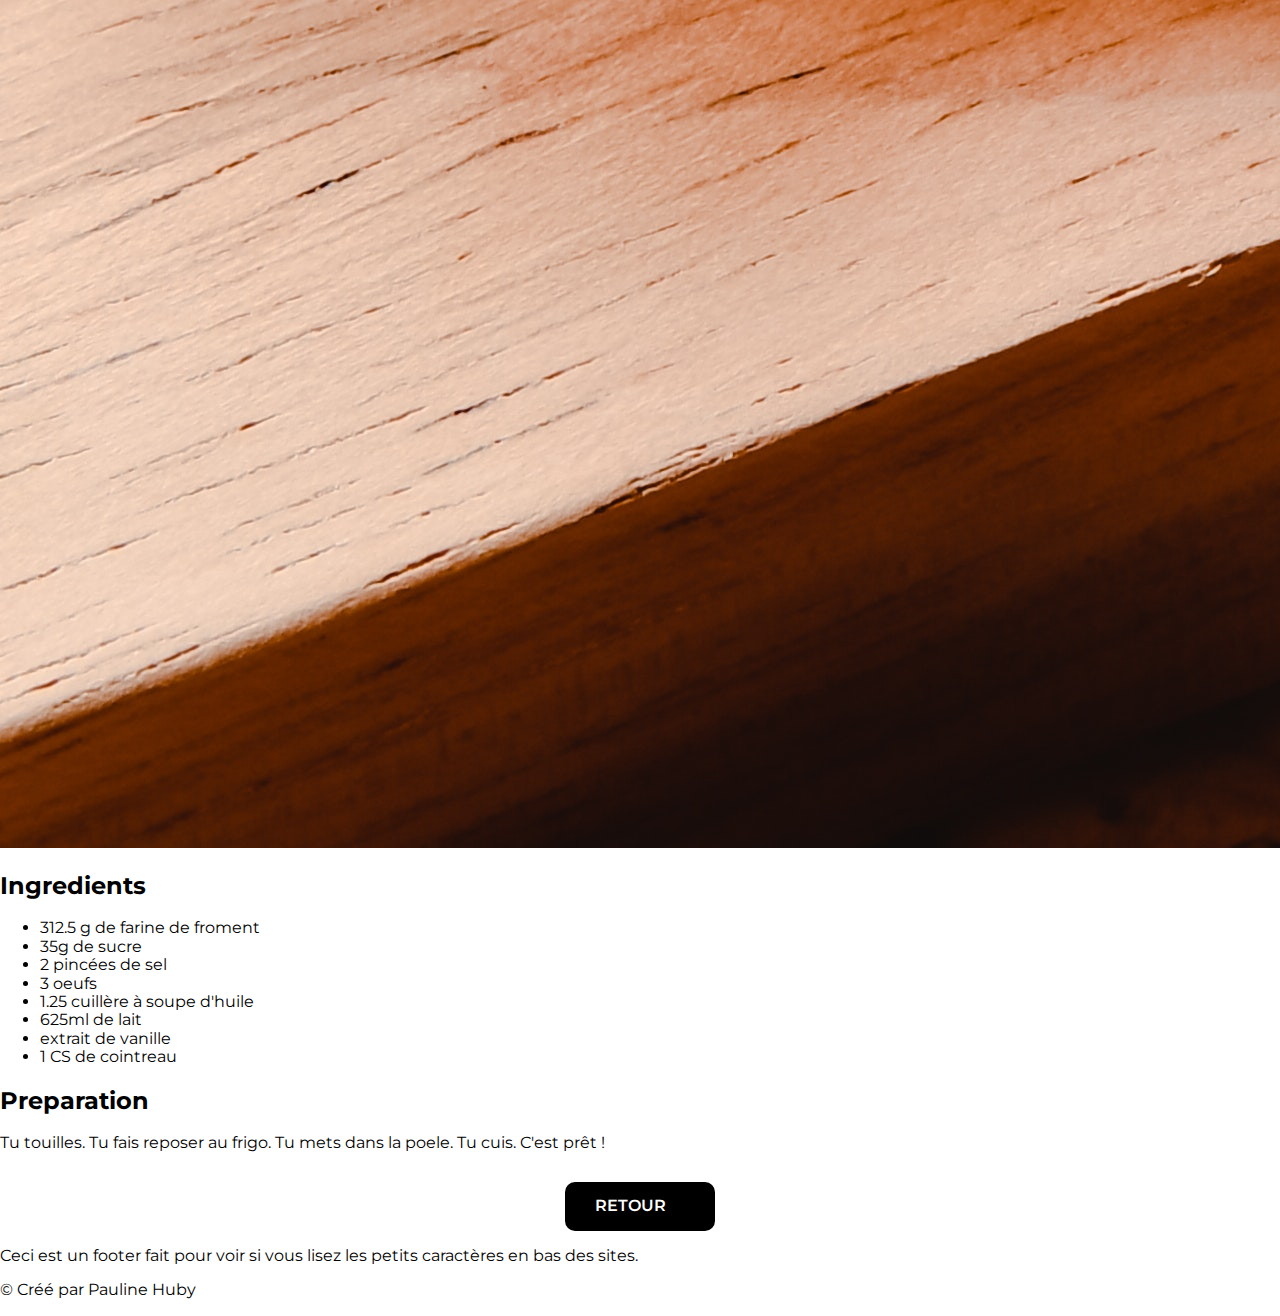
<file: public/recette-crepes.html>
<!DOCTYPE html>
<html>

<head>
	<meta charset="utf-8" />
	<link rel="stylesheet" href="style.css" />
	<link rel="preconnect" href="https://fonts.gstatic.com">
	<link href="https://fonts.googleapis.com/css2?family=Bebas+Neue&family=Montserrat&display=swap" rel="stylesheet">
	<title>Guys Cuisine Recette Crepes</title>
</head>

<body>

	<div id="container">

<!-- START NAV -->

<nav>
	<ul>
		<li><a href="index.html#welcome-section">Accueil</a></li>
		<li><a href="index.html#recipes-section">Recettes</a></li>
		<li><a href="index.html#contact-section">Contact</a></li>
	</ul>

</nav>

<!-- END NAV -->


<h1 class="recipe-title">Crepes</h1>

<div class="color-bloc">
	<div>
	<img src="../images/crepe.jpg" alt="crepes" class="color-bloc_recipe-image" /> </div>

	<div class="recipe-details">
		
		<h2>Ingredients</h2>
		<ul>
			<li>312.5 g de farine de froment</li>
			<li>35g de sucre</li>
			<li>2 pincées de sel</li>
			<li>3 oeufs</li>
			<li>1.25 cuillère à soupe d'huile</li>
			<li>625ml de lait</li>
			<li>extrait de vanille</li>
			<li>1 CS de cointreau</li>
		</ul>

		<h2>Preparation</h2>
		<p>Tu touilles. Tu fais reposer au frigo. Tu mets dans la poele. Tu cuis. C'est prêt !</p>

	</div>

</div>

<a href="index-recettes.html" class="button">Retour</a>

<!-- START FOOTER SECTION -->

<footer>
	
	<p>Ceci est un footer fait pour voir si vous lisez les petits caractères en bas des sites.</p>
	<p>© Créé par Pauline Huby</p>

</footer>

<!-- END FOOTER SECTION -->


</div>

</body>

</html>
</file>
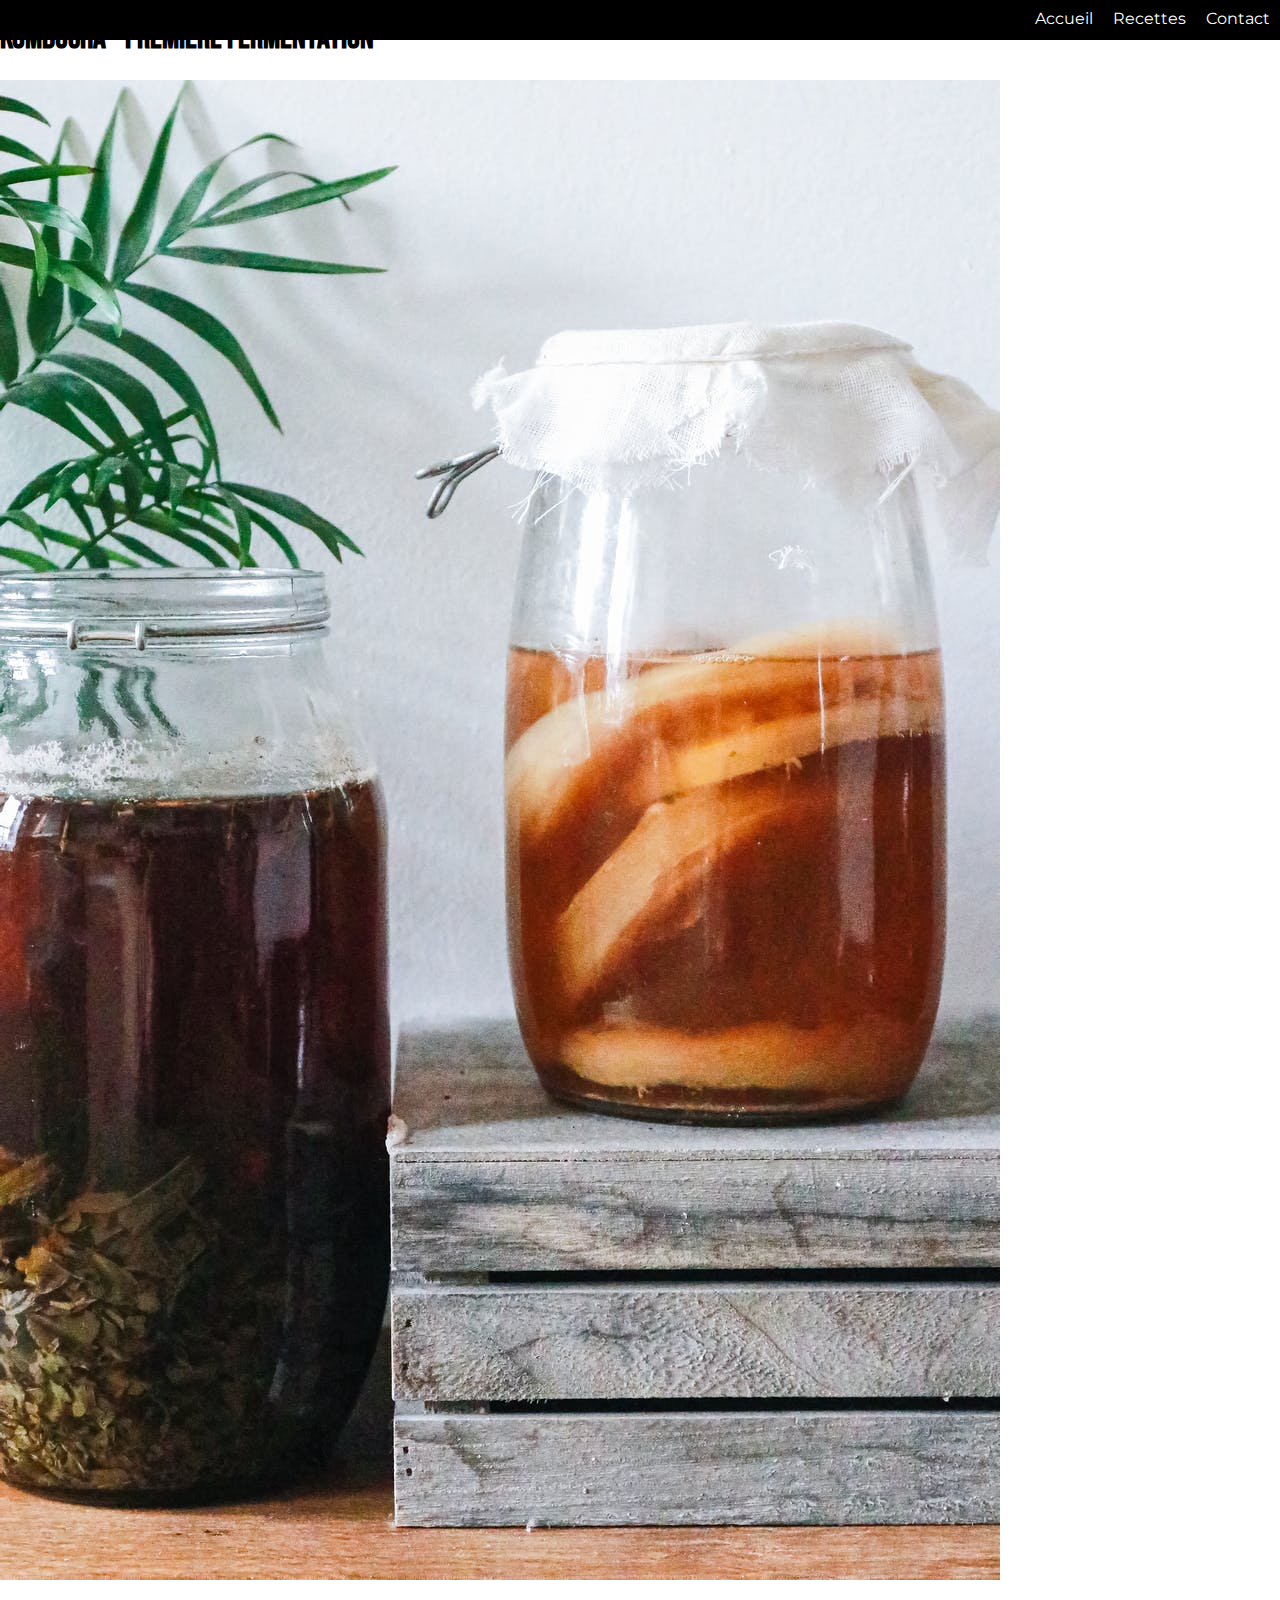
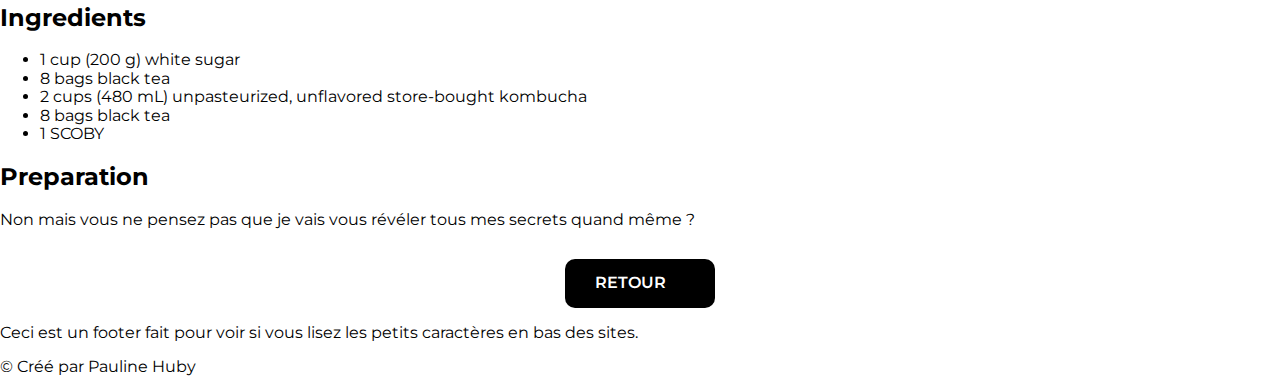
<file: public/recette-kombucha.html>
<!DOCTYPE html>
<html>

<head>
	<meta charset="utf-8" />
	<link rel="stylesheet" href="style.css" />
	<link rel="preconnect" href="https://fonts.gstatic.com">
	<link href="https://fonts.googleapis.com/css2?family=Bebas+Neue&family=Montserrat&display=swap" rel="stylesheet">
	<title>Guys Cuisine Recette Kombucha</title>
</head>

<body>

	<div id="container">

<!-- START NAV -->

<nav>
	<ul>
		<li><a href="index.html#welcome-section">Accueil</a></li>
		<li><a href="index.html#recipes-section">Recettes</a></li>
		<li><a href="index.html#contact-section">Contact</a></li>
	</ul>

</nav>

<!-- END NAV -->


<h1 class="recipe-title">Kombucha - Premiere Fermentation</h1>

<div class="color-bloc">
	<div>
	<img src="../images/kombucha.jpeg" alt="jares de kombucha" class="color-bloc_recipe-image" /> </div>

	<div class="recipe-details">

		<h2>Ingredients</h2>
		<ul>
			<li>1 cup (200 g) white sugar</li>
			<li>8 bags black tea</li>
			<li>2 cups (480 mL) unpasteurized, unflavored store-bought kombucha</li>
			<li>8 bags black tea</li>
			<li>1 SCOBY</li>
		</ul>

		<h2>Preparation</h2>
		<p>Non mais vous ne pensez pas que je vais vous révéler tous mes secrets quand même ?</p>

	</div>

</div>

<a href="index-recettes.html" class="button">Retour</a>

<!-- START FOOTER SECTION -->

<footer>
	
	<p>Ceci est un footer fait pour voir si vous lisez les petits caractères en bas des sites.</p>
	<p>© Créé par Pauline Huby</p>

</footer>

<!-- END FOOTER SECTION -->


</div>

</body>

</html>
</file>
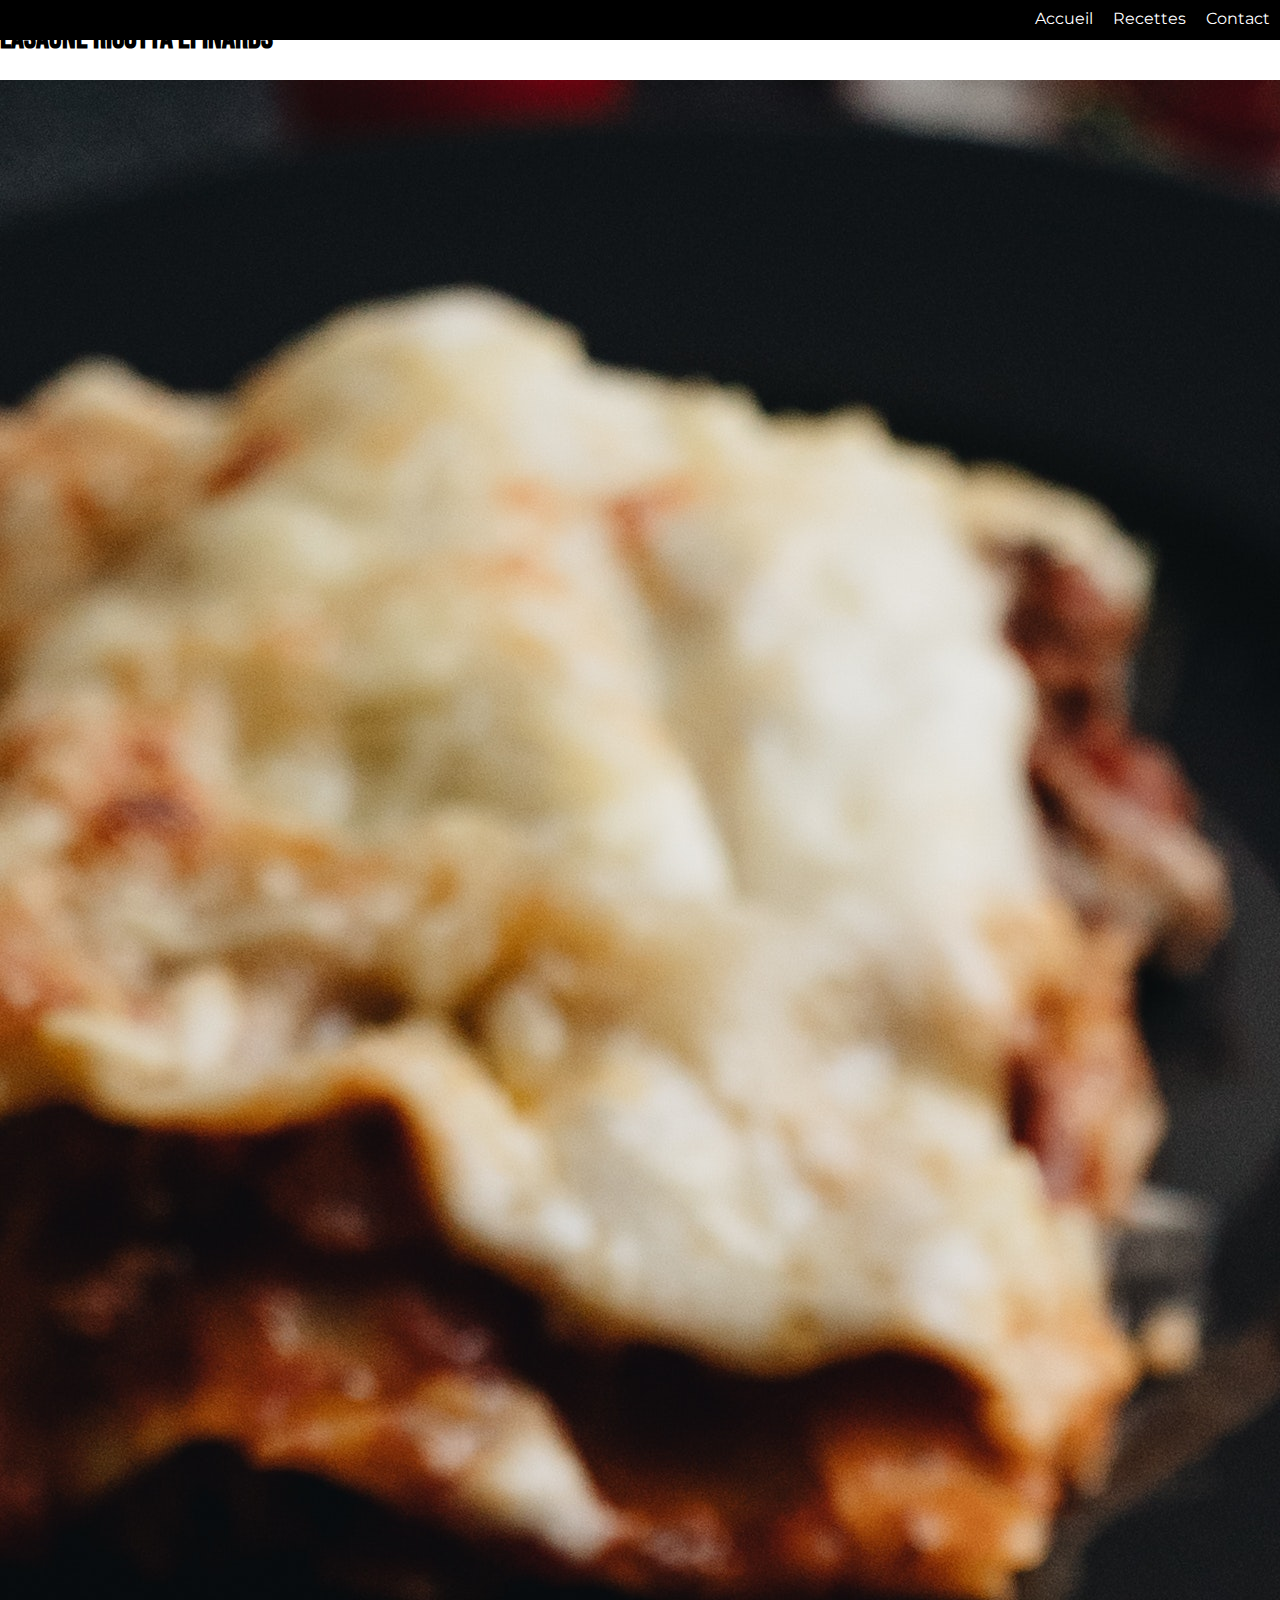
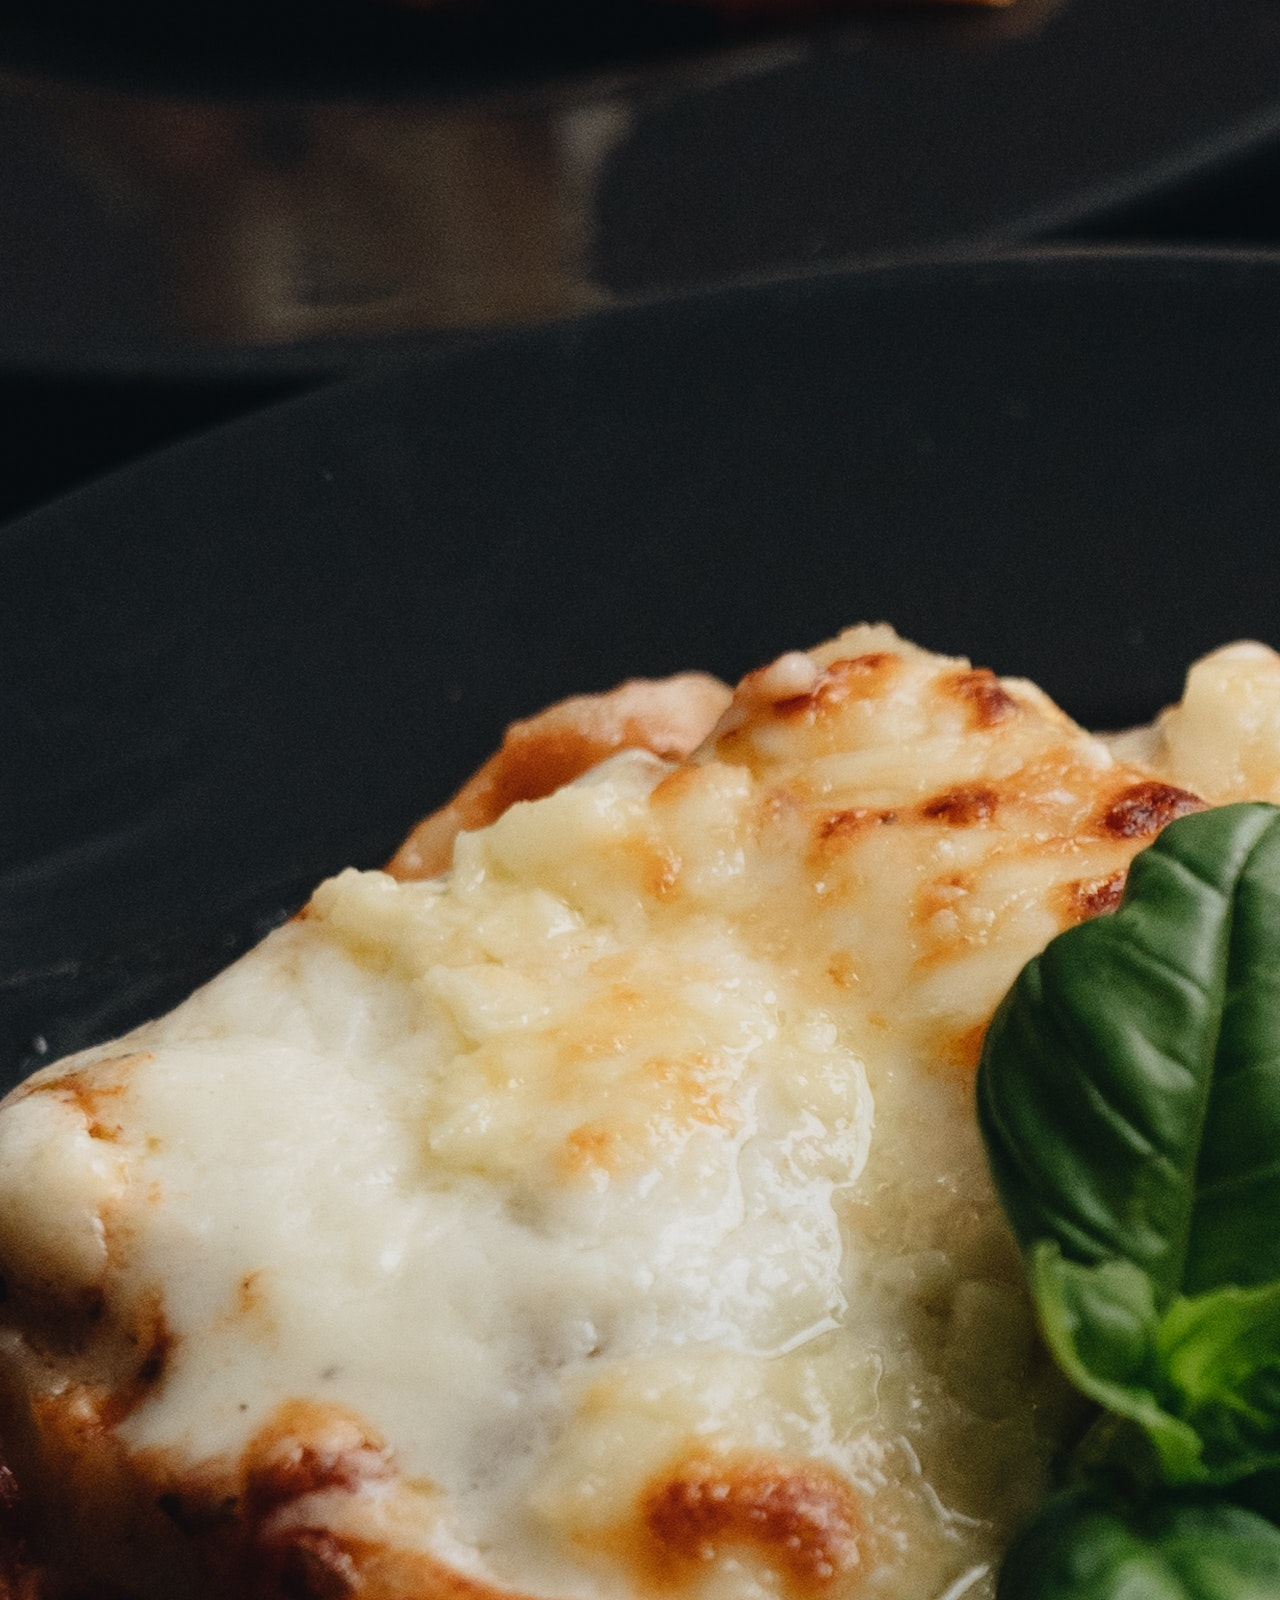
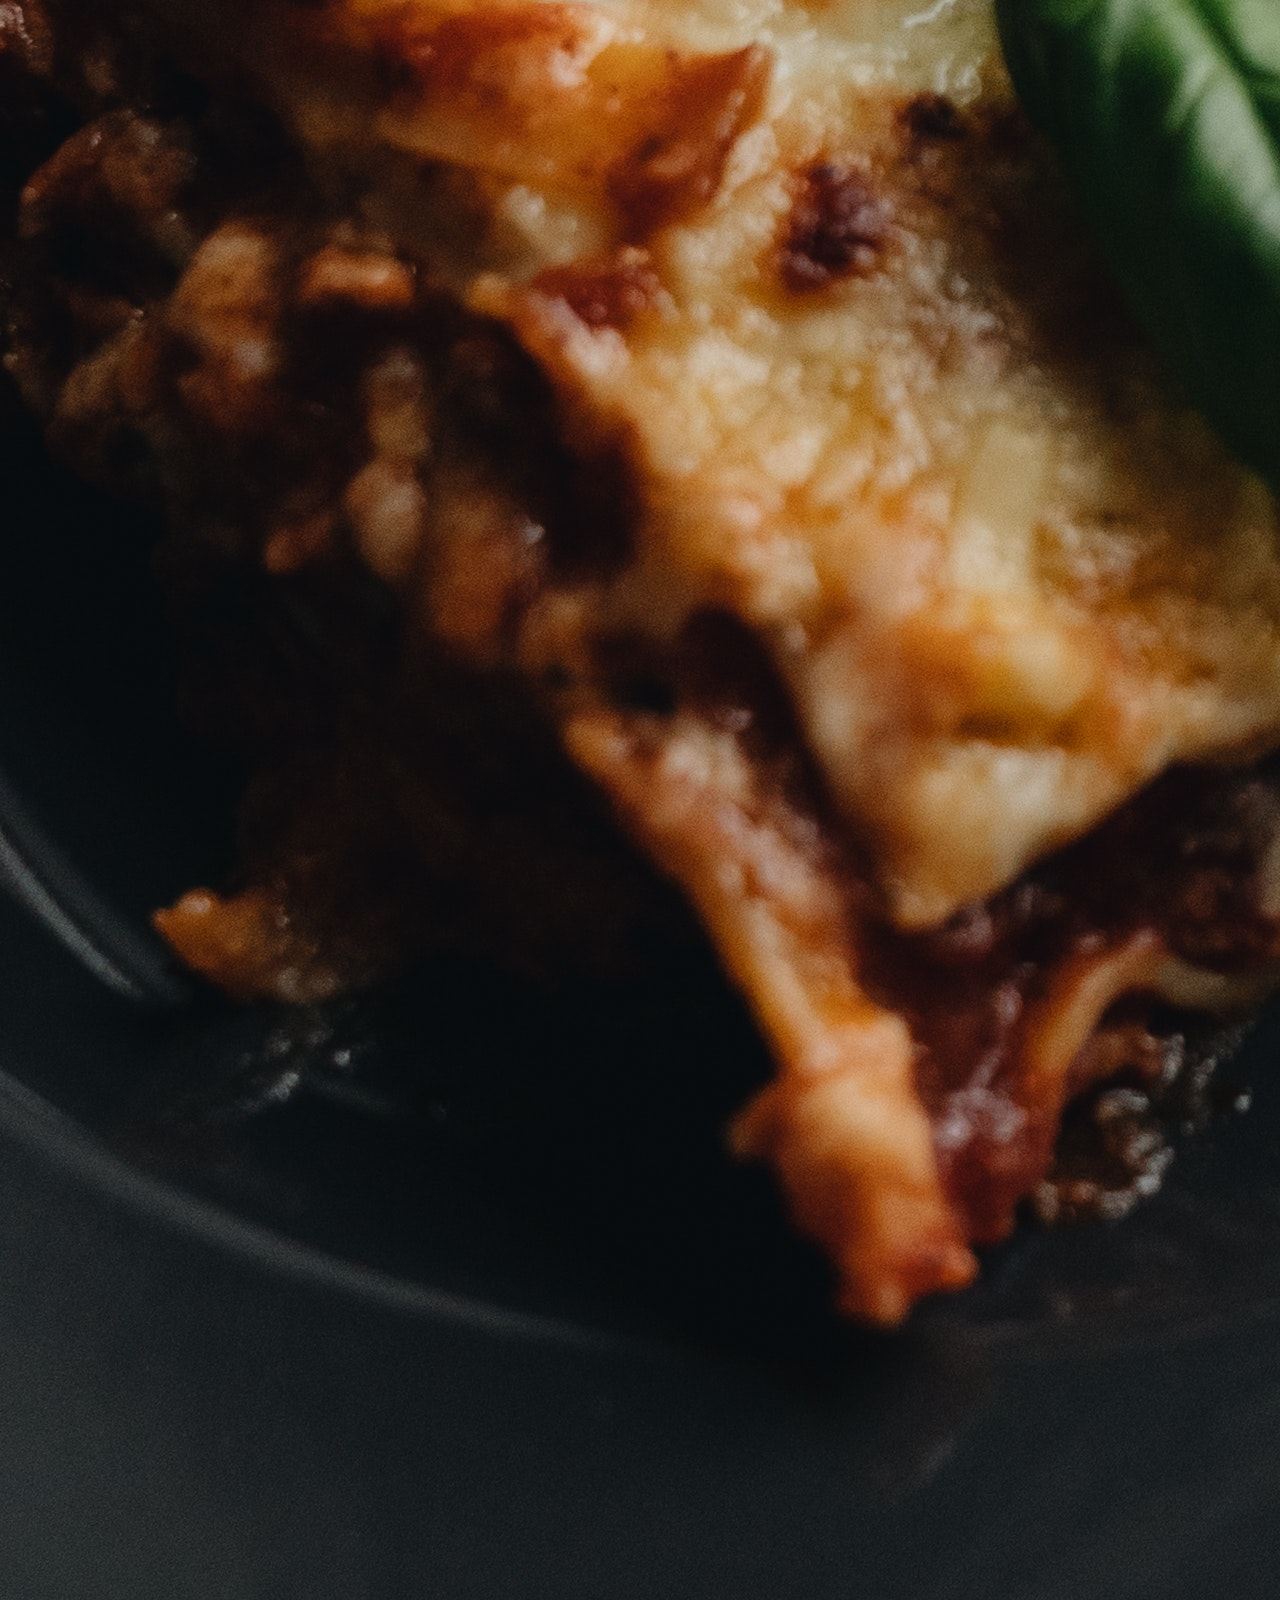
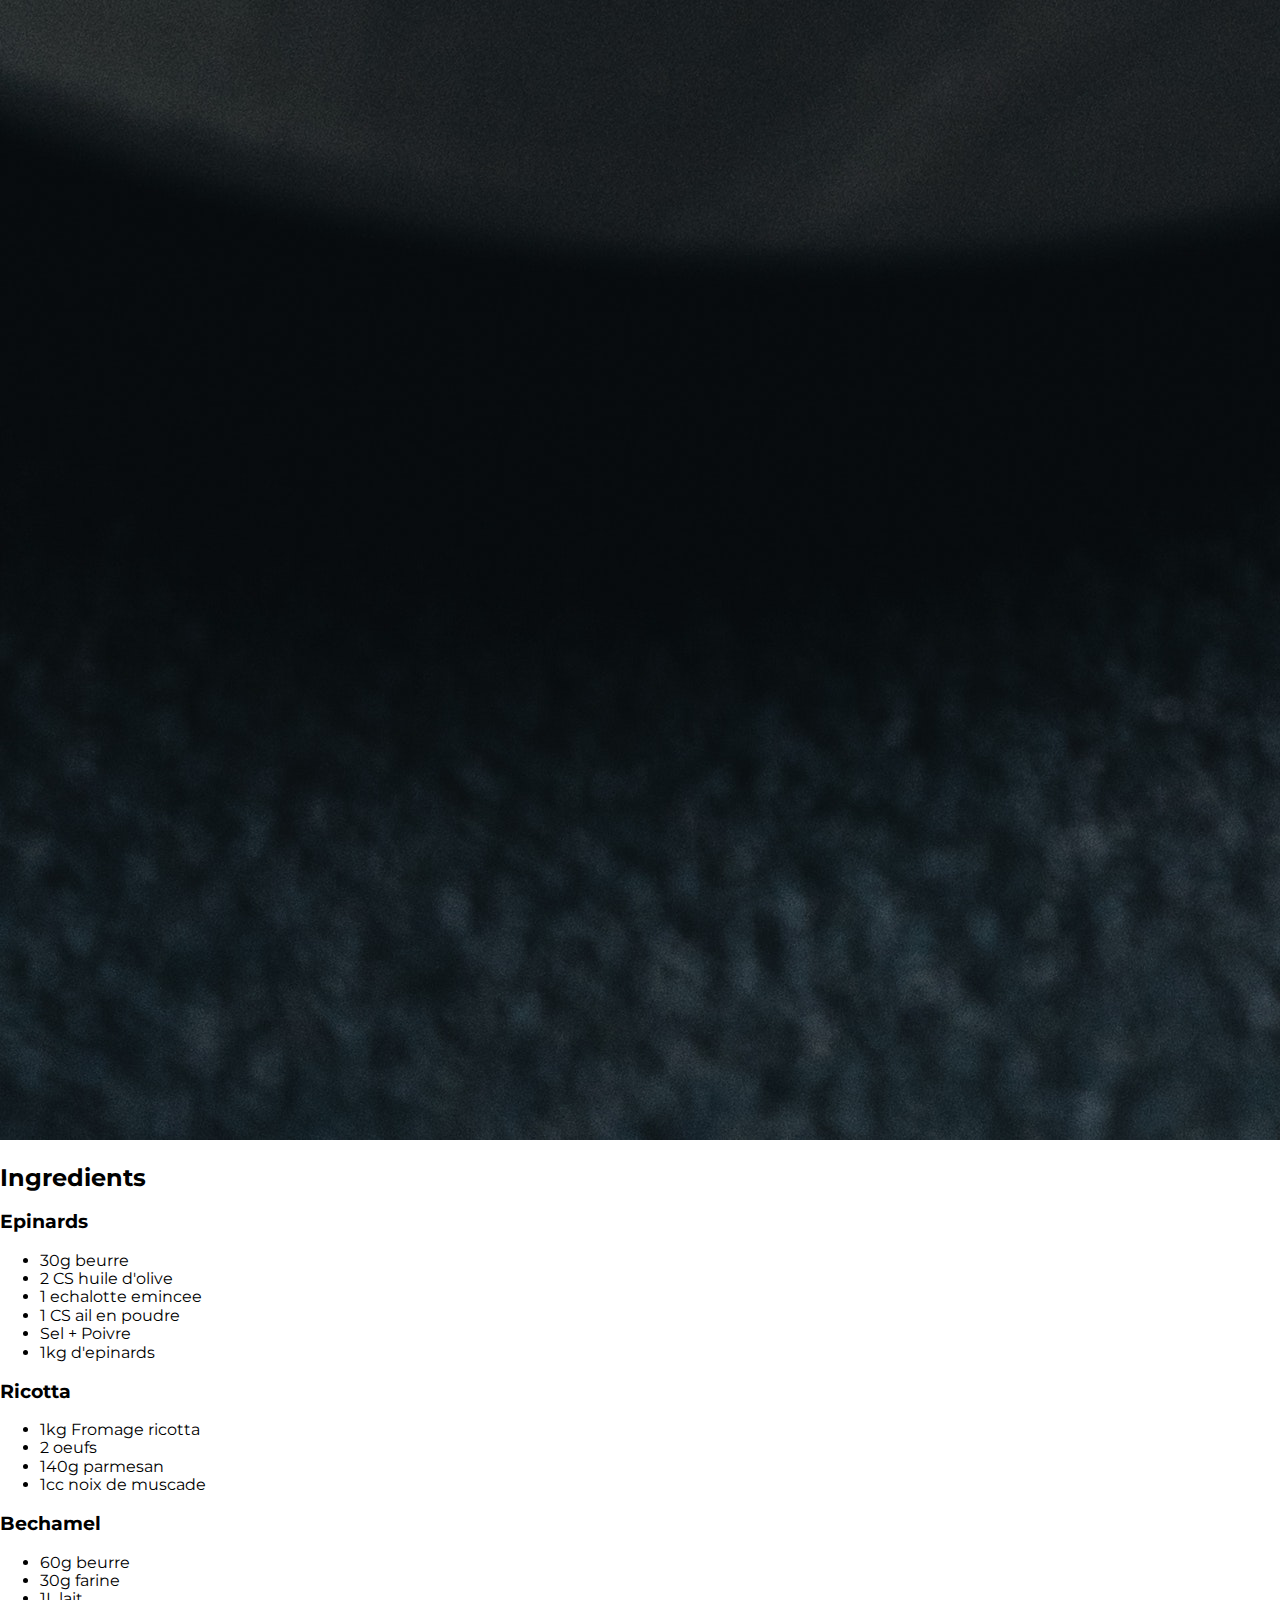
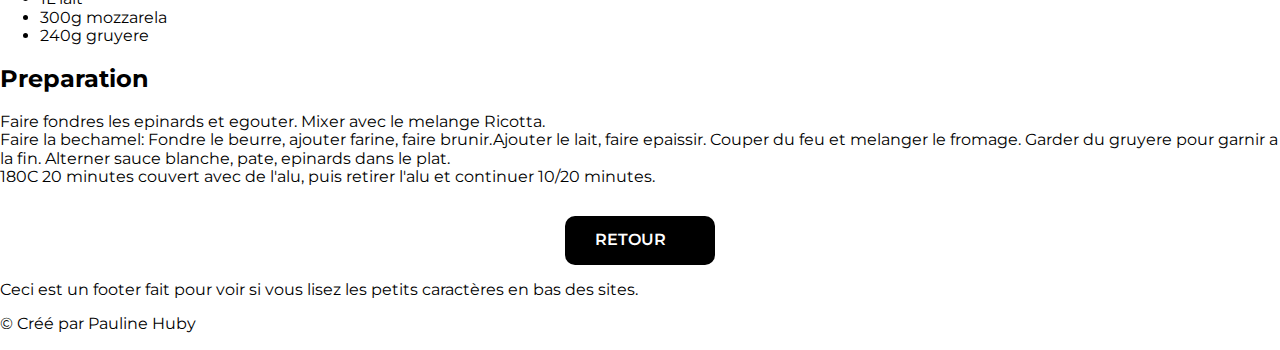
<file: public/recette-lasagne.html>
<!DOCTYPE html>
<html>

<head>
	<meta charset="utf-8" />
	<link rel="stylesheet" href="style.css" />
	<link rel="preconnect" href="https://fonts.gstatic.com">
	<link href="https://fonts.googleapis.com/css2?family=Bebas+Neue&family=Montserrat&display=swap" rel="stylesheet">
	<title>Guys Cuisine Recette Lasagne</title>
</head>

<body>

	<div id="container">

<!-- START NAV -->

<nav>
	<ul>
		<li><a href="index.html#welcome-section">Accueil</a></li>
		<li><a href="index.html#recipes-section">Recettes</a></li>
		<li><a href="index.html#contact-section">Contact</a></li>
	</ul>

</nav>

<!-- END NAV -->


<h1 class="recipe-title">Lasagne Ricotta Epinards</h1>

<div class="color-bloc">
	<div>
	<img src="../images/lasagne.jpg" alt="assiette de lasagne" class="color-bloc_recipe-image" /> </div>

	<div class="recipe-details">
		
		<h2>Ingredients</h2>

		<h3>Epinards</h3>
		<ul>
			<li>30g beurre</li>
			<li>2 CS huile d'olive</li>
			<li>1 echalotte emincee</li>
			<li>1 CS ail en poudre</li>
			<li>Sel + Poivre</li>
			<li>1kg d'epinards</li>
		</ul>

		<h3>Ricotta</h3>
		<ul>
			<li>1kg Fromage ricotta</li>
			<li>2 oeufs</li>
			<li>140g parmesan</li>
			<li>1cc noix de muscade</li>
		</ul>

		<h3>Bechamel</h3>
		<ul>
			<li>60g beurre</li>
			<li>30g farine</li>
			<li>1L lait</li>
			<li>300g mozzarela</li>
			<li>240g gruyere</li>
		</ul>

		<h2>Preparation</h2>
		<p>Faire fondres les epinards et egouter. Mixer avec le melange Ricotta.</br>
			Faire la bechamel: Fondre le beurre, ajouter farine, faire brunir.Ajouter le lait, faire epaissir. Couper du feu et melanger le fromage. Garder du gruyere pour garnir a la fin.
			Alterner sauce blanche, pate, epinards dans le plat.</br>
			180C 20 minutes couvert avec de l'alu, puis retirer l'alu et continuer 10/20 minutes.</p>

	</div>

</div>

<a href="index-recettes.html" class="button">Retour</a>

<!-- START FOOTER SECTION -->

<footer>
	
	<p>Ceci est un footer fait pour voir si vous lisez les petits caractères en bas des sites.</p>
	<p>© Créé par Pauline Huby</p>

</footer>

<!-- END FOOTER SECTION -->


</div>

</body>

</html>
</file>
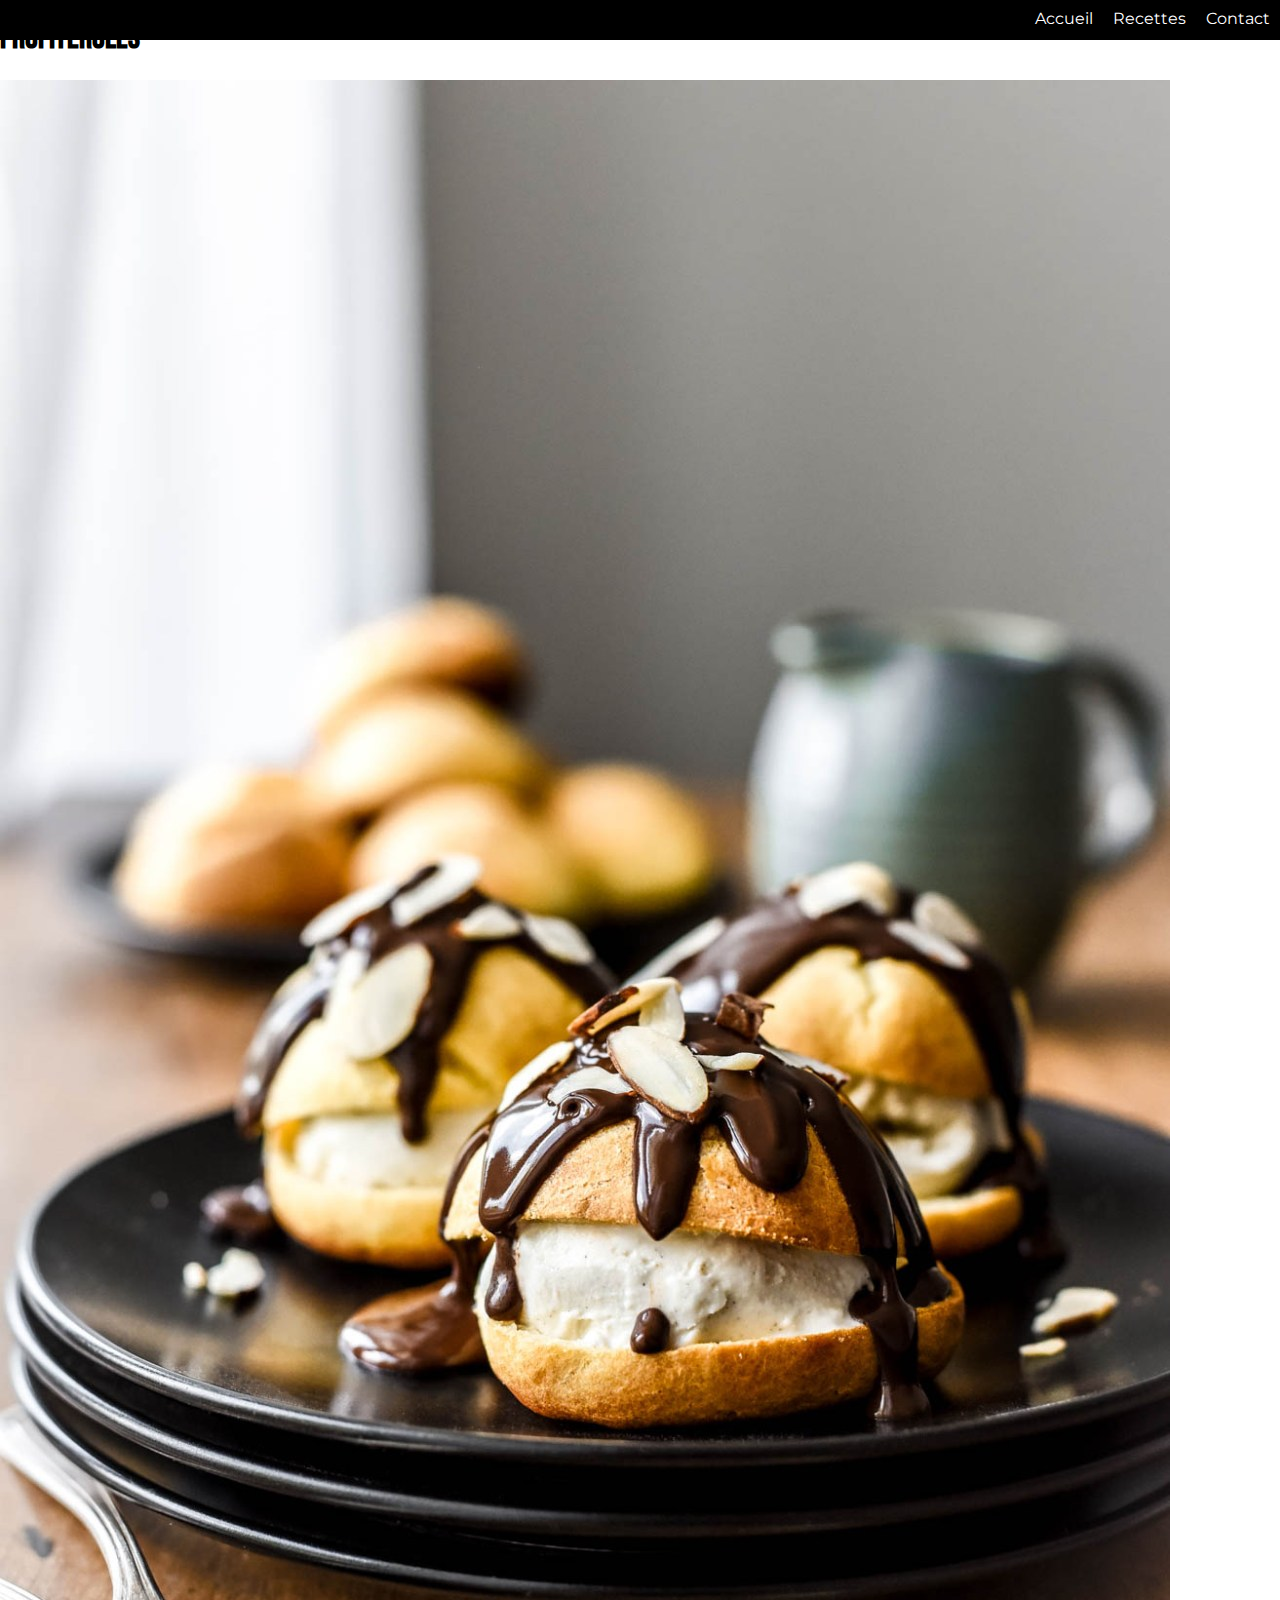
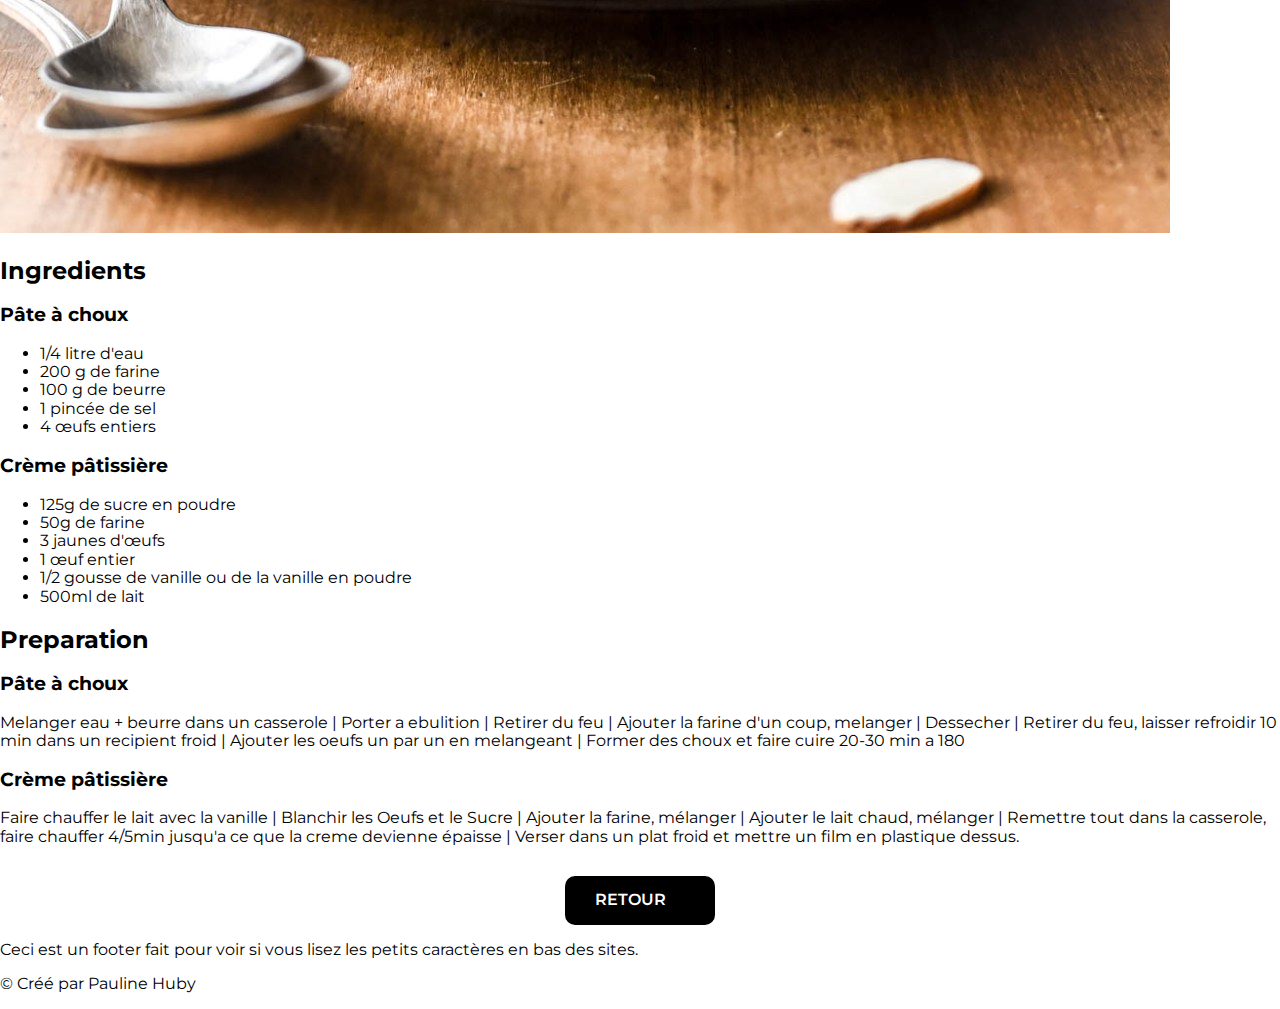
<file: public/recette-profiteroles.html>
<!DOCTYPE html>
<html>

<head>
	<meta charset="utf-8" />
	<link rel="stylesheet" href="style.css" />
	<link rel="preconnect" href="https://fonts.gstatic.com">
	<link href="https://fonts.googleapis.com/css2?family=Bebas+Neue&family=Montserrat&display=swap" rel="stylesheet">
	<title>Guys Cuisine Recette Profiteroles</title>
</head>

<body>

	<div id="container">

<!-- START NAV -->

<nav>
	<ul>
		<li><a href="index.html#welcome-section">Accueil</a></li>
		<li><a href="index.html#recipes-section">Recettes</a></li>
		<li><a href="index.html#contact-section">Contact</a></li>
	</ul>

</nav>

<!-- END NAV -->


<h1 class="recipe-title">Profiteroles</h1>

<div class="color-bloc">
	<div>
	<img src="../images/profiterole.jpg" alt="profiteroles" class="color-bloc_recipe-image" /> </div>

	<div class="recipe-details">
		
		<h2>Ingredients</h2>

		<h3>Pâte à choux</h3>
		<ul>
			<li>1/4 litre d'eau</li>
			<li>200 g de farine</li>
			<li>100 g de beurre</li>
			<li>1 pincée de sel</li>
			<li>4 œufs entiers</li>
		</ul>

		<h3>Crème pâtissière</h3>
		<ul>
			<li>125g de sucre en poudre</li>
			<li>50g de farine</li>
			<li>3 jaunes d'œufs</li>
			<li>1 œuf entier</li>
			<li>1/2 gousse de vanille ou de la vanille en poudre</li>
			<li>500ml de lait</li>
		</ul>

		<h2>Preparation</h2>
		
		<h3>Pâte à choux</h3>
		<p>Melanger eau + beurre dans un casserole | Porter a ebulition | Retirer du feu | Ajouter la farine d'un coup, melanger | Dessecher | Retirer du feu, laisser refroidir 10 min dans un recipient froid | Ajouter les oeufs un par un en melangeant | Former des choux et faire cuire 20-30 min a 180</p>

		<h3>Crème pâtissière</h3>
		<p>Faire chauffer le lait avec la vanille | Blanchir les Oeufs et le Sucre | Ajouter la farine, mélanger | Ajouter le lait chaud, mélanger | Remettre tout dans la casserole, faire chauffer 4/5min jusqu'a ce que la creme devienne épaisse | Verser dans un plat froid et mettre un film en plastique dessus.</p>

	</div>

</div>

<a href="index-recettes.html" class="button">Retour</a>

<!-- START FOOTER SECTION -->

<footer>
	
	<p>Ceci est un footer fait pour voir si vous lisez les petits caractères en bas des sites.</p>
	<p>© Créé par Pauline Huby</p>

</footer>

<!-- END FOOTER SECTION -->


</div>

</body>

</html>
</file>
<file: style.css>
/* Variables */
/*black*/
/*white*/
/*yellow*/
/* Mixins */
/* Keyframes */
@keyframes run-p {
  0% {
    margin-left: -1000px;
  }
  80% {
    margin-left: 100px;
    transform: rotate(2deg);
  }
  90% {
    margin-left: -10px;
    transform: rotate(-5deg);
  }
  100% {
    margin-left: 0px;
  }
}
@keyframes run-title {
  0% {
    margin-left: -1000px;
  }
  80% {
    margin-left: 150px;
    transform: rotate(5deg);
  }
  90% {
    margin-left: -10px;
    transform: rotate(-5deg);
  }
  100% {
    margin-left: 0px;
  }
}
@keyframes run-burger {
  0% {
    margin-left: -1000px;
  }
  80% {
    margin-left: 220px;
    transform: rotate(10deg);
  }
  90% {
    margin-left: -20px;
    transform: rotate(-5deg);
  }
  100% {
    margin-left: 0px;
  }
}
@keyframes shake {
  25% {
    transform: translateX(1%);
  }
  75% {
    transform: translateX(-1%);
  }
}
/* Elements principaux de la page */
* {
  box-sizing: border-box;
}

body {
  font-family: "Montserrat", sans-serif;
  color: #000000;
  background-color: #ffffff;
  line-height: 1.15;
  margin: 0;
}

#container {
  width: 100%;
  margin: auto;
}

h1, h2 {
  font-family: "Bebas Neue", cursive;
  color: #000000;
}

a {
  text-decoration: none;
}

.button {
  background-color: #000000;
  color: #ffffff;
  font-weight: 600;
  text-align: center;
  padding: 15px 10px;
  border-radius: 10px;
  text-transform: uppercase;
  display: block;
  margin: 30px auto 10px auto;
  width: 120px;
  transition: all 500ms;
}
.button:hover {
  transform: scale(1.1);
}

/* Navigation bar */
nav {
  background-color: #000000;
  position: fixed;
  width: 100%;
  height: 50px;
  top: 0px;
  left: 0px;
  z-index: 3;
}
nav ul {
  list-style-type: none;
  display: flex;
  justify-content: flex-end;
  align-items: center;
  margin: 0;
  padding: 0;
  height: 100%;
}
nav ul li {
  display: flex;
  align-items: stretch;
}
nav ul li a {
  color: #ffffff;
  border-bottom: 3px solid #000000;
  padding: 14px;
}
nav ul li a:hover {
  border-color: #ffd350;
}

/* Welcome Section */
.welcome-section {
  height: 100vh;
  padding-top: 15px;
  display: flex;
  flex-direction: column;
  justify-content: center;
  align-items: center;
}
.welcome-section img {
  width: 150px;
  margin-bottom: 20px;
  animation: run-burger 1500ms cubic-bezier(0.22, 0.08, 0.45, 0.81) forwards;
}
.welcome-section h1 {
  font-size: 80px;
  font-weight: normal;
  text-align: center;
  margin: 0px;
  line-height: 1;
  animation: run-title 1500ms cubic-bezier(0.22, 0.08, 0.45, 0.81) forwards;
  /*&:hover {
  	transform: scale(1.1);
  	padding: 10px;
  }*/
}
.welcome-section p {
  color: #ffd350;
  font-size: 25px;
  text-transform: uppercase;
  font-weight: 900;
  animation: run-p 1500ms cubic-bezier(0.22, 0.08, 0.45, 0.81) forwards;
}

/* Recipes Section */
.recipes-section {
  background-color: #ffd350;
  padding: 60px 10px;
}
.recipes-section h2 {
  font-size: 60px;
  text-align: center;
  margin: auto;
}
.recipes-section img._zigzagnoirsurjaune {
  width: 200px;
  display: block;
  margin: 0 auto 60px auto;
}

.categories-box {
  display: flex;
  flex-wrap: wrap;
  flex-direction: row;
  justify-content: space-around;
  padding-bottom: 20px;
}

.recipe-categorie {
  height: 300px;
  border-radius: 50%;
  width: 300px;
  overflow: hidden;
  text-align: center;
  background: black;
}
.recipe-categorie_image {
  width: 100%;
  filter: grayscale(100%);
  transition: all 200ms;
  opacity: 0.5;
}
.recipe-categorie:hover .recipe-categorie_image {
  opacity: 1;
  filter: grayscale(0);
}
.recipe-categorie_title {
  color: #ffffff;
  text-transform: uppercase;
  font-size: 30px;
  font-weight: bold;
  position: relative;
  top: -190px;
  text-align: center;
}

/* Contact Section */
.contact-section {
  text-align: center;
  padding: 70px 10px 30px 10px;
  width: 600px;
  display: flex;
  flex-direction: column;
  margin: auto;
}
.contact-section h2 {
  font-size: 50px;
  margin: 0px;
}
.contact-section h2:hover {
  animation: shake 200ms 3;
}
.contact-section p {
  padding: 5px;
}

.contact-form h3 {
  text-align: left;
  padding-left: 5px;
}
.contact-form input, .contact-form textarea {
  transition: all 200ms;
}
.contact-form input:focus, .contact-form textarea:focus {
  border-color: #ffd350;
}
.contact-form input:not(:focus):invalid, .contact-form textarea:not(:focus):invalid {
  border-color: red;
}
.contact-form_name-mail {
  display: flex;
}
.contact-form_name, .contact-form_mail {
  width: 300px;
  margin: 5px;
  border: solid 2px #000000;
  font-family: "Montserrat", sans-serif;
  outline: 0;
}
.contact-form_message {
  width: 570px;
  height: 100px;
  margin: 5px;
  border: solid 2px #000000;
  font-family: "Montserrat", sans-serif;
  outline: 0;
}

/* Footer Section */
footer {
  background-color: #000000;
  color: #ffffff;
  display: flex;
  justify-content: space-between;
  padding: 5px 10px;
  font-size: 12px;
  margin-top: 40px;
}

/* PAGE INDEX RECETTES */
.recipes-title {
  padding-top: 100px;
}
.recipes-title h1 {
  text-align: center;
  font-size: 60px;
  margin: 0;
}
.recipes-title img._zigzagnoirsurblanc {
  width: 190px;
  display: block;
  margin: 0 auto 60px auto;
}

.recipes-index {
  padding: 20px 40px;
}
.recipes-index h2 {
  font-size: 40px;
  text-align: left;
}
.recipes-index .categories-box {
  justify-content: flex-start;
}

.recipe-preview {
  margin-right: 40px;
  overflow: visible;
}
.recipe-preview:hover .recipe-preview_image {
  border: 3px solid #ffd350;
}
.recipe-preview:hover .recipe-preview_title {
  font-weight: bold;
}
.recipe-preview_image {
  width: 100%;
  border-radius: 50%;
  overflow: hidden;
  height: 300px;
  border-radius: 50%;
  width: 300px;
  overflow: hidden;
}
.recipe-preview_title {
  color: #000000;
  text-transform: uppercase;
  text-align: center;
}

/* PAGE RECETTE */
.recipe-title {
  text-align: center;
  padding: 70px 0 20px 0;
  font-size: 50px;
}

.color-bloc {
  margin: auto;
  width: 80%;
  background-color: #ffd350;
  border-radius: 20px;
  position: relative;
  display: flex;
  padding-bottom: 80px;
}
.color-bloc_recipe-image {
  width: 400px;
  position: relative;
  top: 50px;
  left: 50px;
}

.recipe-details {
  background-color: #ffffff;
  width: 50%;
  padding: 10px;
  border: solid 2px #000000;
  margin: 90px 40px 0 0;
  z-index: 2;
}

/*# sourceMappingURL=style.css.map */
</file>
<file: public/style.css>
/* Variables */
/*black*/
/*white*/
/*yellow*/
/* Mixins */
/* Elements principaux de la page */
body {
  font-family: "Montserrat", sans-serif;
  color: #000000;
  background-color: #ffffff;
  line-height: 1.15;
  margin: 0;
}

#container {
  width: 100%;
  margin: auto;
}

h1 {
  font-family: "Bebas Neue", cursive;
  color: #000000;
}

a {
  text-decoration: none;
}

.button {
  background-color: #000000;
  color: #ffffff;
  font-weight: 600;
  padding: 15px 30px;
  border-radius: 10px;
  text-transform: uppercase;
  display: block;
  margin: 30px auto 10px auto;
  width: 90px;
  transition: all 500ms;
}
.button:hover {
  transform: scale(0.9);
}

/* Navigation bar */
nav {
  background-color: #000000;
  position: fixed;
  width: 100%;
  height: 40px;
  top: 0px;
  left: 0px;
  z-index: 2;
}
nav ul {
  list-style-type: none;
  display: flex;
  justify-content: flex-end;
  align-items: center;
  margin: 0;
  padding: 0;
  height: 100%;
}
nav ul li {
  display: flex;
  align-items: stretch;
}
nav ul li a {
  color: #ffffff;
  border-bottom: 2px solid #000000;
  padding: 10px;
}
nav ul li a:hover {
  border-color: #ffd350;
}

/* Welcome Section */
.welcome-section {
  height: 100vh;
  padding-top: 15px;
  display: flex;
  flex-direction: column;
  justify-content: center;
  align-items: center;
}
.welcome-section img {
  width: 150px;
  margin: 20px;
}
.welcome-section h1 {
  font-size: 80px;
  font-weight: normal;
  text-align: center;
  margin: 0px;
  line-height: 1;
}
.welcome-section p {
  color: #ffd350;
  font-size: 25px;
  text-transform: uppercase;
  font-weight: 900;
}

/* Recipes Section */
.recipes-section {
  background-color: #ffd350;
  padding: 60px 10px;
}
.recipes-section h1 {
  font-size: 60px;
  text-align: center;
  margin: 0px auto 60px auto;
}

.categories-box {
  display: flex;
  flex-wrap: wrap;
  justify-content: space-around;
  padding-bottom: 20px;
}

.recipe-categorie {
  height: 300px;
  border-radius: 50%;
  width: 300px;
  overflow: hidden;
  text-align: center;
  background: black;
}
.recipe-categorie_image {
  width: 100%;
  filter: grayscale(100%);
  transition: all 200ms;
  opacity: 0.5;
}
.recipe-categorie:hover .recipe-categorie_image {
  opacity: 1;
  filter: grayscale(0);
}
.recipe-categorie_title {
  color: #ffffff;
  text-transform: uppercase;
  font-size: 30px;
  font-weight: bold;
  position: relative;
  top: -190px;
  text-align: center;
}

/* Contact Section */
.contact-section {
  text-align: center;
  padding: 70px 10px;
  width: 600px;
  display: flex;
  flex-direction: column;
  margin: auto;
}
.contact-section h2 {
  font-family: "Bebas Neue", cursive;
  font-size: 50px;
  margin: 0px;
}
.contact-section p {
  padding: 5px;
}

.contact-form h3 {
  text-align: left;
  padding-left: 5px;
}
.contact-form input, .contact-form textarea {
  transition: all 200ms;
}
.contact-form input:focus, .contact-form textarea:focus {
  border-color: #ffd350;
}
.contact-form input:not(:focus):invalid, .contact-form textarea:not(:focus):invalid {
  border-color: red;
}
.contact-form_name-mail {
  display: flex;
}
.contact-form_name {
  width: 300px;
  margin: 5px;
  border: solid 2px #000000;
  font-family: "Montserrat", sans-serif;
  outline: 0;
}
.contact-form_mail {
  width: 300px;
  margin: 5px;
  border: solid 2px #000000;
  font-family: "Montserrat", sans-serif;
  outline: 0;
}
.contact-form_message {
  width: 580px;
  height: 100px;
  margin: 5px;
  border: solid 2px #000000;
  font-family: "Montserrat", sans-serif;
  outline: 0;
}

/*# sourceMappingURL=style.css.map */
</file>
